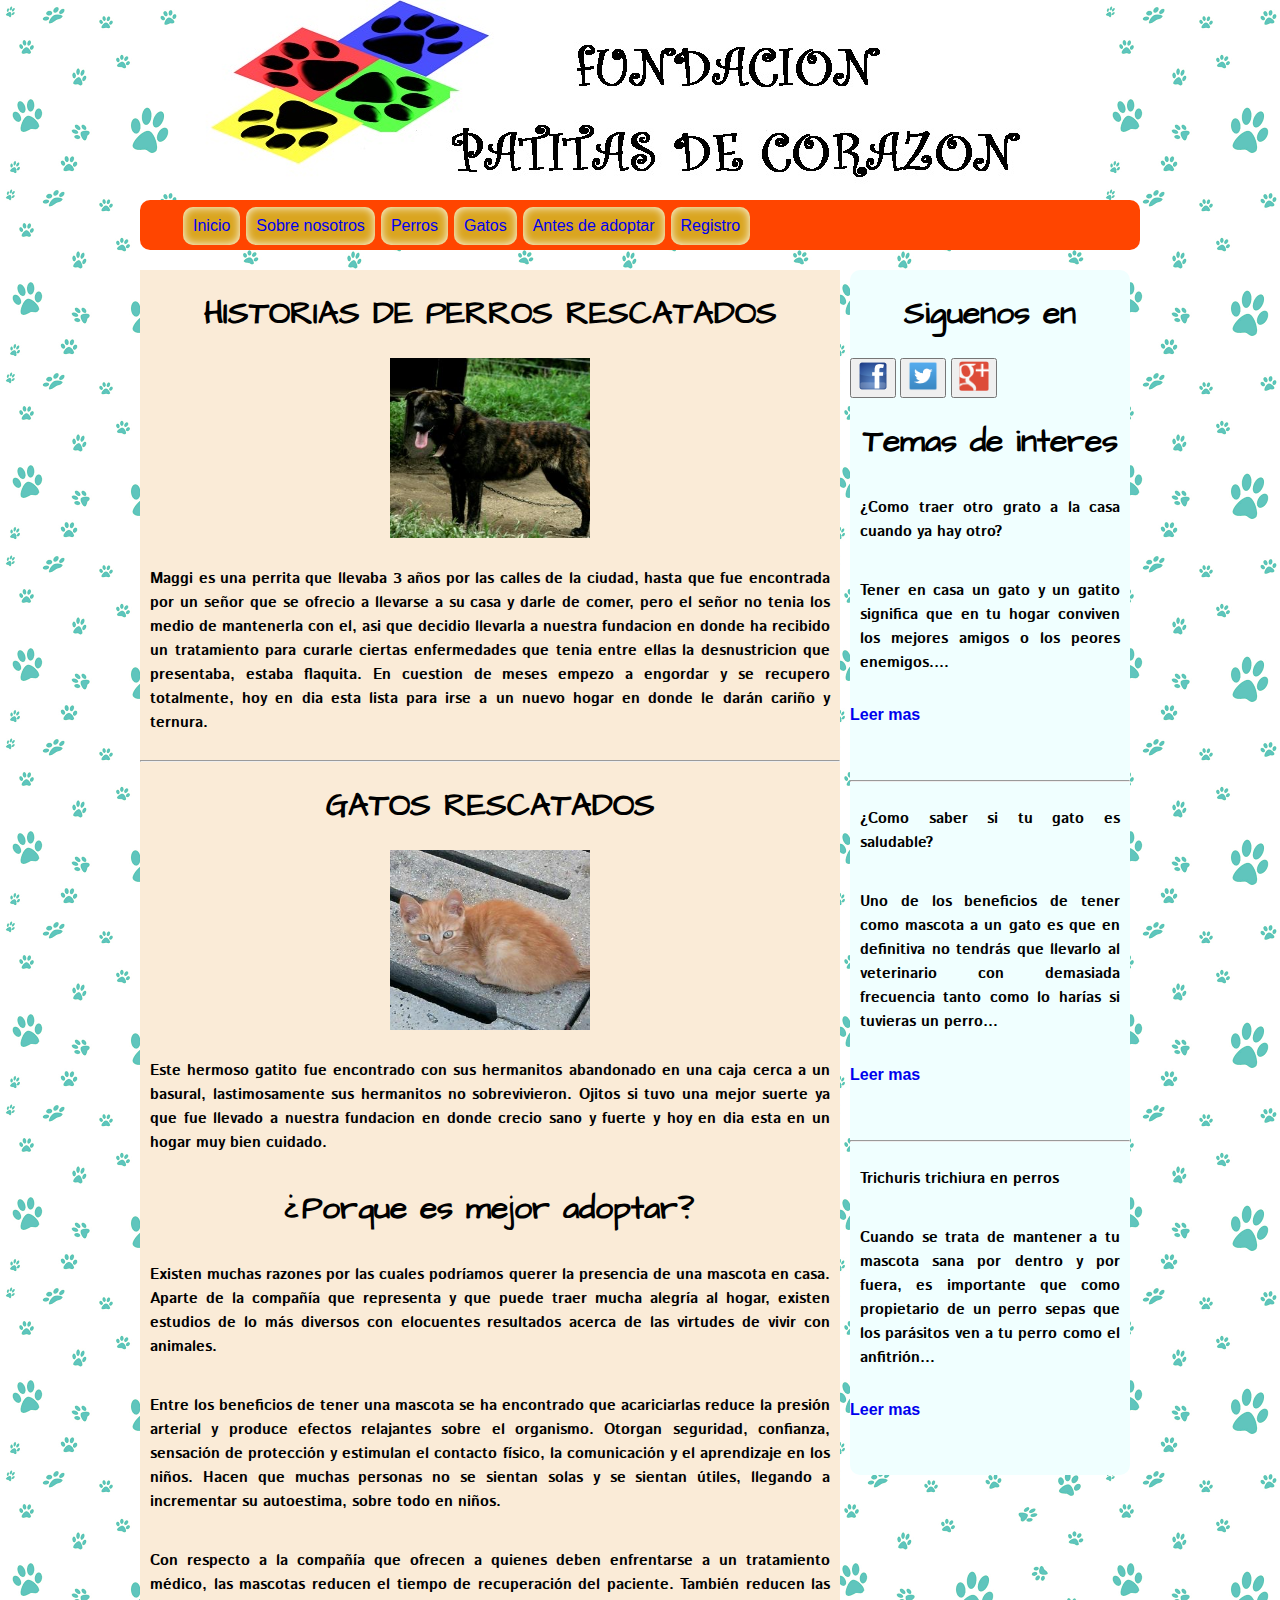
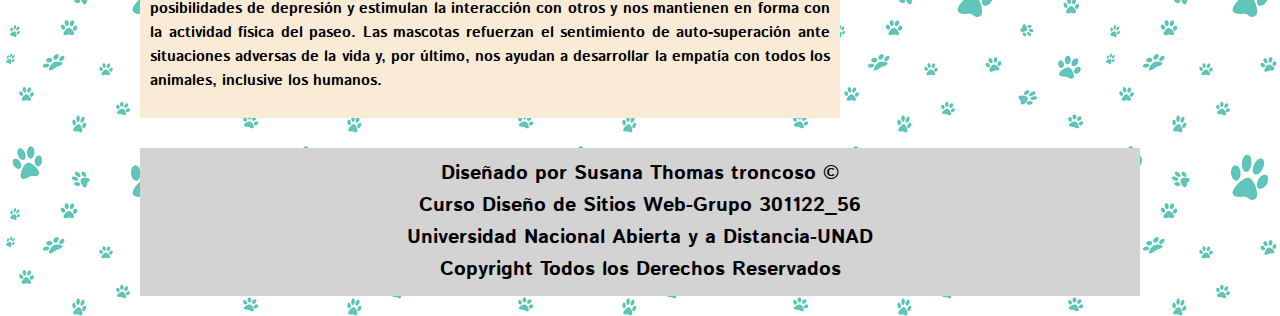
<file: index.html>
<!DOCTYPE html>
<html lang="en" class"no-js">

<!--cabecera-->
<head>
	<meta charset="UTF-8">
	<meta name="description" content="Fundacion que adopta perros y gatos"/>
	<meta name="author" content="Susana thomas troncoso"/>
	<meta name="keywords" content="adopcion, perros, gatos, fundacion"/>
	<link rel="stylesheet" type="text/css" href="css/estilos.css">
	<link rel="stylesheet" href="css/normalize.css">
	<link href='https://fonts.googleapis.com/css?family=Indie+Flower|Bangers|Architects+Daughter' rel='stylesheet' type='text/css'>
	<link href='https://fonts.googleapis.com/css?family=Istok+Web' rel='stylesheet' type='text/css'>
	<title>FUNDACION PATITAS DE CORAZON</title>
</head>


<body>
	<!--Primera seccion de la pagina-->
	<div id="contenido">

	<header>
	<a href="index.html" target="_self"><img src="img/logo1.jpg" class ="img-center"></a>
    </header>

<!--segunda Seccion: botones, link-->
	<nav>		
	   <ul class="menu" >
        <li><a href="index.html">Inicio</a></li>
        <li><a href="sobrenosotros.html">Sobre nosotros</a></li>
        <li><a href="perros.html">Perros</a></li>
        <li><a href="gatos.html">Gatos</a></li>
        <li><a href="adoptar.html">Antes de adoptar</a></li>
        <li><a href="registro.html">Registro</a></li>
     </ul>
		</nav>
	
<!--Tercera seccion: cuerpo de la pagina-->
	<SECTION>
		<article>	
				<h1>HISTORIAS DE PERROS RESCATADOS</h1>
		<center><img  src="img/perra1maggi.jpg" height="180px" width="200px"></center>
		
		<P> Maggi es una perrita que llevaba 3 años por las calles de la ciudad, hasta que fue encontrada por un señor que se ofrecio a llevarse  a su casa y darle de comer, pero el señor no tenia los medio de mantenerla con el, asi que decidio llevarla a nuestra fundacion en donde ha recibido un tratamiento para curarle ciertas enfermedades que tenia entre ellas la desnustricion que presentaba, estaba flaquita. En cuestion de meses empezo a engordar y se recupero totalmente,  hoy en dia esta lista para irse a un nuevo hogar en donde le darán cariño y ternura.
		</p>

        <hr>

		<h1>GATOS RESCATADOS</h1>
		<center><img src="img/gato1ojitos.jpg" height="180px" width="200px"></center>
		<p>Este hermoso gatito fue encontrado con sus hermanitos abandonado en una caja cerca a un basural, lastimosamente sus hermanitos no sobrevivieron. Ojitos si tuvo una mejor suerte ya que fue llevado a nuestra fundacion en donde crecio sano y fuerte y hoy en dia esta en un hogar muy bien cuidado.</P>
	

		<h1>¿Porque es mejor adoptar?</h1>

		<p>Existen muchas razones por las cuales podríamos querer la presencia de una mascota en casa. Aparte de la compañía que representa y que puede traer mucha alegría al hogar, existen estudios de lo más diversos con elocuentes resultados acerca de las virtudes de vivir con animales. </p>

        <p> Entre los beneficios de tener una mascota se ha encontrado que acariciarlas reduce la presión arterial y produce efectos relajantes sobre el organismo. Otorgan seguridad, confianza, sensación de protección y estimulan el contacto físico, la comunicación y el aprendizaje en los niños. Hacen que muchas personas no se sientan solas y se sientan útiles, llegando a incrementar su autoestima, sobre todo en niños. </p>

        <p> Con respecto a la compañía que ofrecen a quienes deben enfrentarse a un tratamiento médico, las mascotas reducen el tiempo de recuperación del paciente. También reducen las posibilidades de depresión y estimulan la interacción con otros y nos mantienen en forma con la actividad física del paseo. Las mascotas refuerzan el sentimiento de auto-superación ante situaciones adversas de la vida y, por último, nos ayudan a desarrollar la empatía con todos los animales, inclusive los humanos. </p>
	</article>
		</SECTION>

<!--Cuarta seccion, lado derecho: articulos de interes y redes sociales-->
	<aside>
		<article>
		<h1>Siguenos en </h1>

    <button>
	 <a href="http://www.facebook.com">  <img src="img/face.png" height="30px" width="30px"></a>
    </button>

    <button>
	  <a href="http://www.twitter.com"> <img src="img/twitter.png" height="30px" width="30px"></a>
    </button>

    <button>
	 <a href="https://plus.google.com">  <img src="img/google.png" height="30px" width="30px"></a>
    </button>

 	
 		<h1>Temas de interes</h1>

 		<p>¿Como traer otro grato a la casa cuando ya hay otro?</p>
 		<P>
 			Tener en casa un gato y un gatito significa que en tu hogar conviven los mejores amigos o los peores enemigos.… 
 		 <a href="http://sobreperrosygatos.com/traer-un-gatito-a-casa/">  <h4>Leer mas </h4> </a></p>
 		 	<hr>

 		 	<p>¿Como saber si tu gato es saludable? </p>
 		 	<p> Uno de los beneficios de tener como mascota a un gato es que en definitiva no tendrás que llevarlo al veterinario con demasiada frecuencia tanto como lo harías si tuvieras un perro…
 		 		<a href="http://sobreperrosygatos.com/gato-saludable/"> <h4>Leer mas</h4> </a> </p>
          
          <hr>

 		 <p>Trichuris trichiura en perros  </p>
 		 <p> 	Cuando se trata de mantener a tu mascota sana por dentro y por fuera, es importante que como propietario de un perro sepas que los parásitos ven a tu perro como el anfitrión…
 		 	<a href="http://sobreperrosygatos.com/trichuris-trichiura-en-perros/"> <h4>Leer mas</h4> </a> </p>
 	</article>
		
	</aside>

	<!--Quinta seccion: Pie de pagina, nombre, grupo, curso-->

	<footer>
		<h3>Diseñado por Susana Thomas troncoso ©</h3>
		<h3>Curso Diseño de Sitios Web-Grupo 301122_56</h3>
		<h3>Universidad Nacional Abierta y a Distancia-UNAD</h3>
		<h3>Copyright Todos los Derechos Reservados</h3>
	</footer>
</div>
</body>

<!--Librerias de normalizacion-->

<script src="js/modernizr.js"></script>   
<script src="js/prefixfree.min.js"></script>
<script src="js/jquery-2.1.1.js"></script>   


</html>
</file>
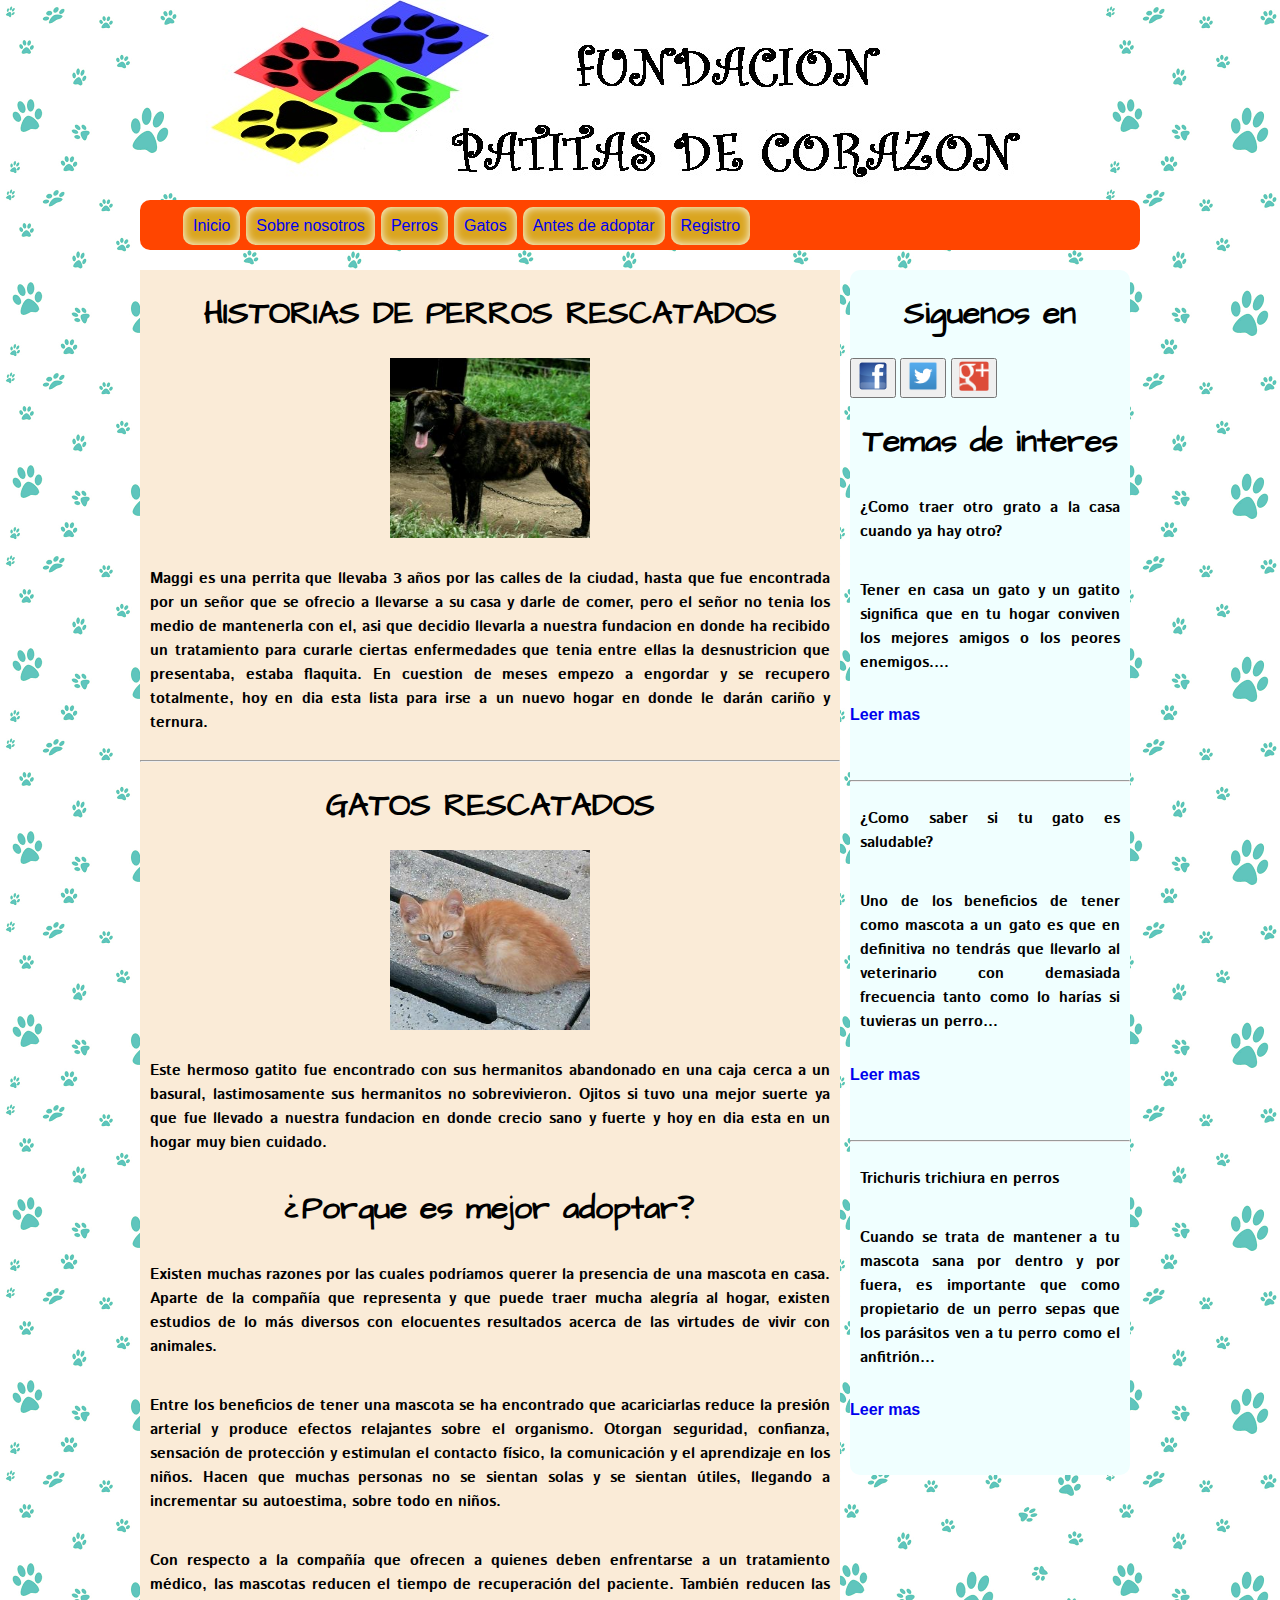
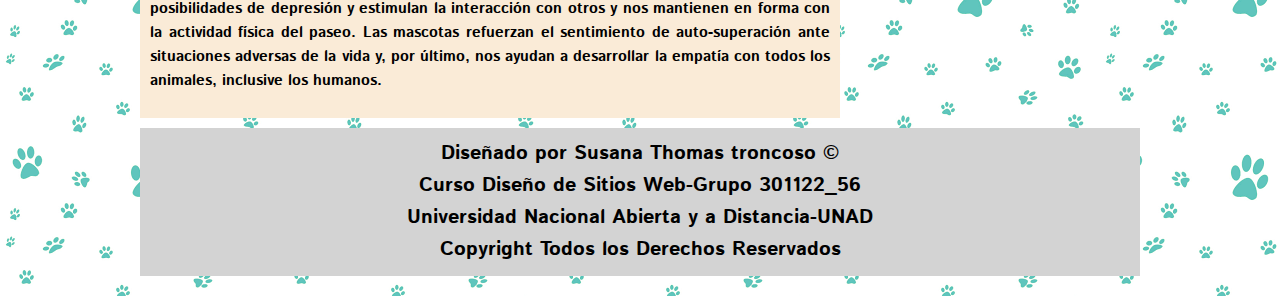
<file: STFPC/index.html>
<!DOCTYPE html>
<html lang="en" class"no-js">

<!--cabecera-->
<head>
	<meta charset="UTF-8">
	<meta name="description" content="Fundacion que adopta perros y gatos"/>
	<meta name="author" content="Susana thomas troncoso"/>
	<meta name="keywords" content="adopcion, perros, gatos, fundacion"/>
	<link rel="stylesheet" type="text/css" href="css/estilos.css">
	<link rel="stylesheet" href="css/normalize.css">
	<link href='https://fonts.googleapis.com/css?family=Indie+Flower|Bangers|Architects+Daughter' rel='stylesheet' type='text/css'>
	<link href='https://fonts.googleapis.com/css?family=Istok+Web' rel='stylesheet' type='text/css'>
	<title>FUNDACION PATITAS DE CORAZON</title>
</head>


<body>
	<!--Primera seccion de la pagina-->
	<div id="contenido">

	<header>
	<a href="index.html" target="_self"><img src="img/logo1.jpg" class ="img-center"></a>
    </header>

<!--segunda Seccion: botones, link-->
	<nav>		
	   <ul class="menu" >
        <li><a href="patitas de corazon.html">Inicio</a></li>
        <li><a href="sobre nosotros.html">Sobre nosotros</a></li>
        <li><a href="perros.html">Perros</a></li>
        <li><a href="gatos.html">Gatos</a></li>
        <li><a href="adoptar.html">Antes de adoptar</a></li>
        <li><a href="registro.html">Registro</a></li>
     </ul>
		</nav>
	
<!--Tercera seccion: cuerpo de la pagina-->
	<SECTION>
		<article>	
				<h1>HISTORIAS DE PERROS RESCATADOS</h1>
		<center><img  src="img/perra1maggi.jpg" height="180px" width="200px"></center>
		
		<P> Maggi es una perrita que llevaba 3 años por las calles de la ciudad, hasta que fue encontrada por un señor que se ofrecio a llevarse  a su casa y darle de comer, pero el señor no tenia los medio de mantenerla con el, asi que decidio llevarla a nuestra fundacion en donde ha recibido un tratamiento para curarle ciertas enfermedades que tenia entre ellas la desnustricion que presentaba, estaba flaquita. En cuestion de meses empezo a engordar y se recupero totalmente,  hoy en dia esta lista para irse a un nuevo hogar en donde le darán cariño y ternura.
		</p>

        <hr>

		<h1>GATOS RESCATADOS</h1>
		<center><img src="img/gato1ojitos.jpg" height="180px" width="200px"></center>
		<p>Este hermoso gatito fue encontrado con sus hermanitos abandonado en una caja cerca a un basural, lastimosamente sus hermanitos no sobrevivieron. Ojitos si tuvo una mejor suerte ya que fue llevado a nuestra fundacion en donde crecio sano y fuerte y hoy en dia esta en un hogar muy bien cuidado.</P>
	

		<h1>¿Porque es mejor adoptar?</h1>

		<p>Existen muchas razones por las cuales podríamos querer la presencia de una mascota en casa. Aparte de la compañía que representa y que puede traer mucha alegría al hogar, existen estudios de lo más diversos con elocuentes resultados acerca de las virtudes de vivir con animales. </p>

        <p> Entre los beneficios de tener una mascota se ha encontrado que acariciarlas reduce la presión arterial y produce efectos relajantes sobre el organismo. Otorgan seguridad, confianza, sensación de protección y estimulan el contacto físico, la comunicación y el aprendizaje en los niños. Hacen que muchas personas no se sientan solas y se sientan útiles, llegando a incrementar su autoestima, sobre todo en niños. </p>

        <p> Con respecto a la compañía que ofrecen a quienes deben enfrentarse a un tratamiento médico, las mascotas reducen el tiempo de recuperación del paciente. También reducen las posibilidades de depresión y estimulan la interacción con otros y nos mantienen en forma con la actividad física del paseo. Las mascotas refuerzan el sentimiento de auto-superación ante situaciones adversas de la vida y, por último, nos ayudan a desarrollar la empatía con todos los animales, inclusive los humanos. </p>
	</article>
		</SECTION>

<!--Cuarta seccion, lado derecho: articulos de interes y redes sociales-->
	<aside>
		<article>
		<h1>Siguenos en </h1>

    <button>
	 <a href="http://www.facebook.com">  <img src="img/face.png" height="30px" width="30px"></a>
    </button>

    <button>
	  <a href="http://www.twitter.com"> <img src="img/twitter.png" height="30px" width="30px"></a>
    </button>

    <button>
	 <a href="https://plus.google.com">  <img src="img/google.png" height="30px" width="30px"></a>
    </button>

 	
 		<h1>Temas de interes</h1>

 		<p>¿Como traer otro grato a la casa cuando ya hay otro?</p>
 		<P>
 			Tener en casa un gato y un gatito significa que en tu hogar conviven los mejores amigos o los peores enemigos.… 
 		 <a href="http://sobreperrosygatos.com/traer-un-gatito-a-casa/">  <h4>Leer mas </h4> </a></p>
 		 	<hr>

 		 	<p>¿Como saber si tu gato es saludable? </p>
 		 	<p> Uno de los beneficios de tener como mascota a un gato es que en definitiva no tendrás que llevarlo al veterinario con demasiada frecuencia tanto como lo harías si tuvieras un perro…
 		 		<a href="http://sobreperrosygatos.com/gato-saludable/"> <h4>Leer mas</h4> </a> </p>
          
          <hr>

 		 <p>Trichuris trichiura en perros  </p>
 		 <p> 	Cuando se trata de mantener a tu mascota sana por dentro y por fuera, es importante que como propietario de un perro sepas que los parásitos ven a tu perro como el anfitrión…
 		 	<a href="http://sobreperrosygatos.com/trichuris-trichiura-en-perros/"> <h4>Leer mas</h4> </a> </p>
 	</article>
		
	</aside>

	<!--Quinta seccion: Pie de pagina, nombre, grupo, curso-->

	<footer>
		<h3>Diseñado por Susana Thomas troncoso ©</h3>
		<h3>Curso Diseño de Sitios Web-Grupo 301122_56</h3>
		<h3>Universidad Nacional Abierta y a Distancia-UNAD</h3>
		<h3>Copyright Todos los Derechos Reservados</h3>
	</footer>
</div>
</body>

<!--Librerias de normalizacion-->

<script src="js/modernizr.js"></script>   
<script src="js/prefixfree.min.js"></script>
<script src="js/jquery-2.1.1.js"></script>   


</html>
</file>
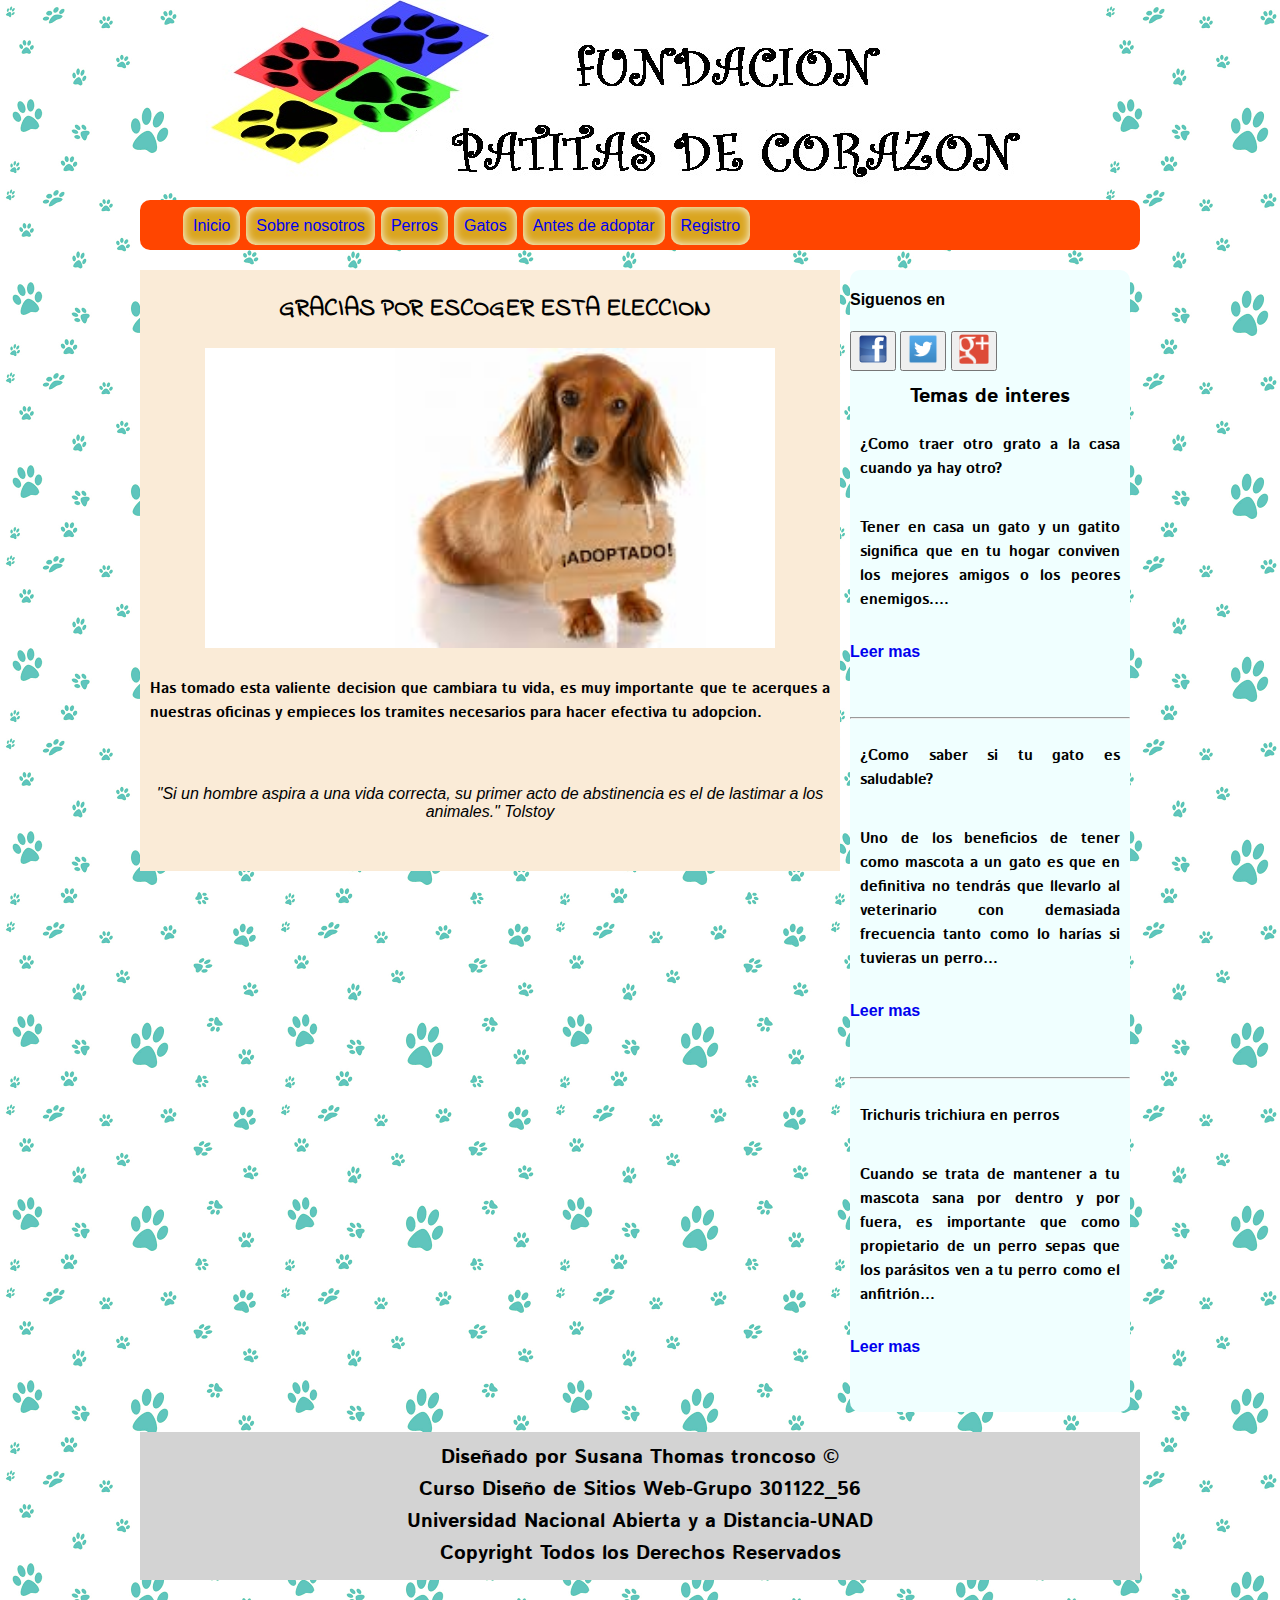
<file: adopciones.html>
<!DOCTYPE html>
<html lang="en" class"no-js">

<!--cabecera-->
<head>
	<meta charset="UTF-8">
	<meta name="description" content="Fundacion que adopta perros y gatos"/>
	<meta name="author" content="Susana thomas troncoso"/>
	<meta name="keywords" content="adopcion, perros, gatos, fundacion"/>
	<link rel="stylesheet" type="text/css" href="css/estilos.css">
	<link rel="stylesheet" href="css/normalize.css">
	<link href='https://fonts.googleapis.com/css?family=Indie+Flower|Bangers|Architects+Daughter' rel='stylesheet' type='text/css'>
    <link href='https://fonts.googleapis.com/css?family=Istok+Web' rel='stylesheet' type='text/css'>  
	<title>FUNDACION PATITAS DE CORAZON</title>
</head>


<body>
	<!--Primera seccion de la pagina-->
	<div id="contenido">

	<header>
	<a href="index.html" target="_self"><img src="img/logo1.jpg" class ="img-center"></a>
    </header>

<!--segunda Seccion: botones, link-->
	<nav>		
	   <ul class="menu" >
        <li><a href="index.html">Inicio</a></li>
        <li><a href="sobrenosotros.html">Sobre nosotros</a></li>
        <li><a href="perros.html">Perros</a></li>
        <li><a href="gatos.html">Gatos</a></li>
        <li><a href="adoptar.html">Antes de adoptar</a></li>
        <li><a href="registro.html">Registro</a></li>
     </ul>
		</nav>
	
<!--Tercera seccion: cuerpo de la pagina-->
	<SECTION>
		<article>
			<h2> GRACIAS POR ESCOGER ESTA ELECCION</h2>

              <center><img src="img/images.jpg" height="300px" widht="300px"></center>

              <p>
              	Has tomado esta valiente decision que cambiara tu vida, es muy importante que te acerques a nuestras oficinas y empieces los tramites necesarios para hacer efectiva tu adopcion.

              </p>

              <p>
              	<em>
              		<center>"Si un hombre aspira a una vida correcta, su primer acto de abstinencia es el de lastimar a los animales."                                 Tolstoy</center>
              	</em>
              </p>
		</article>
		</SECTION>

<!--Cuarta seccion, lado derecho: articulos de interes y redes sociales-->
	<aside>
		<article>
		<h4>Siguenos en </h4>

    <button>
	 <a href="http://www.facebook.com">  <img src="img/face.png" height="30px" width="30px"></a>
    </button>

    <button>
	  <a href="http://www.twitter.com"> <img src="img/twitter.png" height="30px" width="30px"></a>
    </button>

    <button>
	 <a href="https://plus.google.com">  <img src="img/google.png" height="30px" width="30px"></a>
    </button>

 	
 		<h3>Temas de interes</h3>

 		<p><strong>¿Como traer otro grato a la casa cuando ya hay otro?</strong> </p>
 		<P>
 			Tener en casa un gato y un gatito significa que en tu hogar conviven los mejores amigos o los peores enemigos.… 
 		 <a href="http://sobreperrosygatos.com/traer-un-gatito-a-casa/">  <h4>Leer mas </h4> </a></p>
 		 	<hr>

 		 	<p> <strong>¿Como saber si tu gato es saludable?</strong> </p>
 		 	<p> Uno de los beneficios de tener como mascota a un gato es que en definitiva no tendrás que llevarlo al veterinario con demasiada frecuencia tanto como lo harías si tuvieras un perro…
 		 		<a href="http://sobreperrosygatos.com/gato-saludable/"> <h4>Leer mas</h4> </a> </p>
          
          <hr>

 		 <p><strong>Trichuris trichiura en perros</strong>  </p>
 		 <p> 	Cuando se trata de mantener a tu mascota sana por dentro y por fuera, es importante que como propietario de un perro sepas que los parásitos ven a tu perro como el anfitrión…
 		 	<a href="http://sobreperrosygatos.com/trichuris-trichiura-en-perros/"> <h4>Leer mas</h4> </a> </p>
 	</article>
		
	</aside>

	<!--Quinta seccion: Pie de pagina, nombre, grupo, curso-->

	<footer>
		<h3>Diseñado por Susana Thomas troncoso ©</h3>
		<h3>Curso Diseño de Sitios Web-Grupo 301122_56</h3>
		<h3>Universidad Nacional Abierta y a Distancia-UNAD</h3>
		<h3>Copyright Todos los Derechos Reservados</h3>
	</footer>
</div>
</body>

<!--Librerias de normalizacion-->

<script src="js/modernizr.js"></script>   
<script src="js/prefixfree.min.js"></script>
<script src="js/jquery-2.1.1.js"></script>
</file>
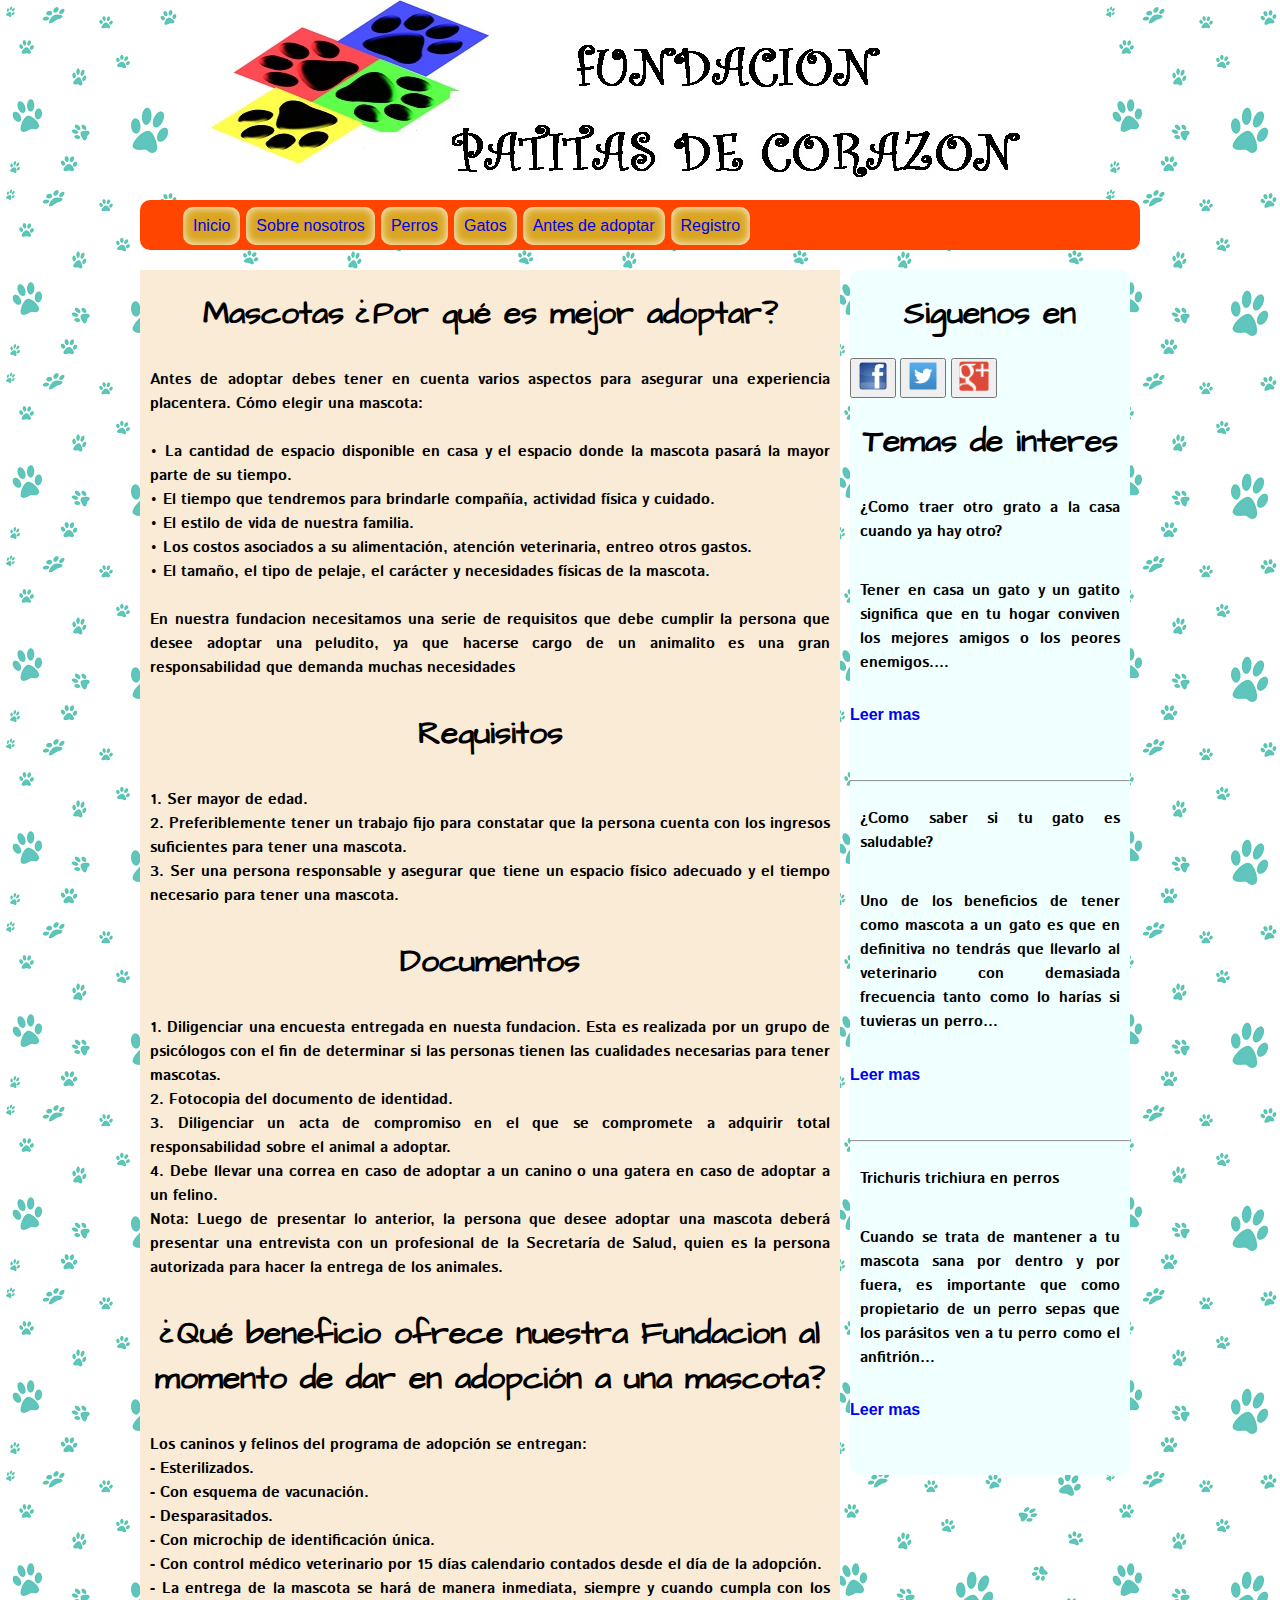
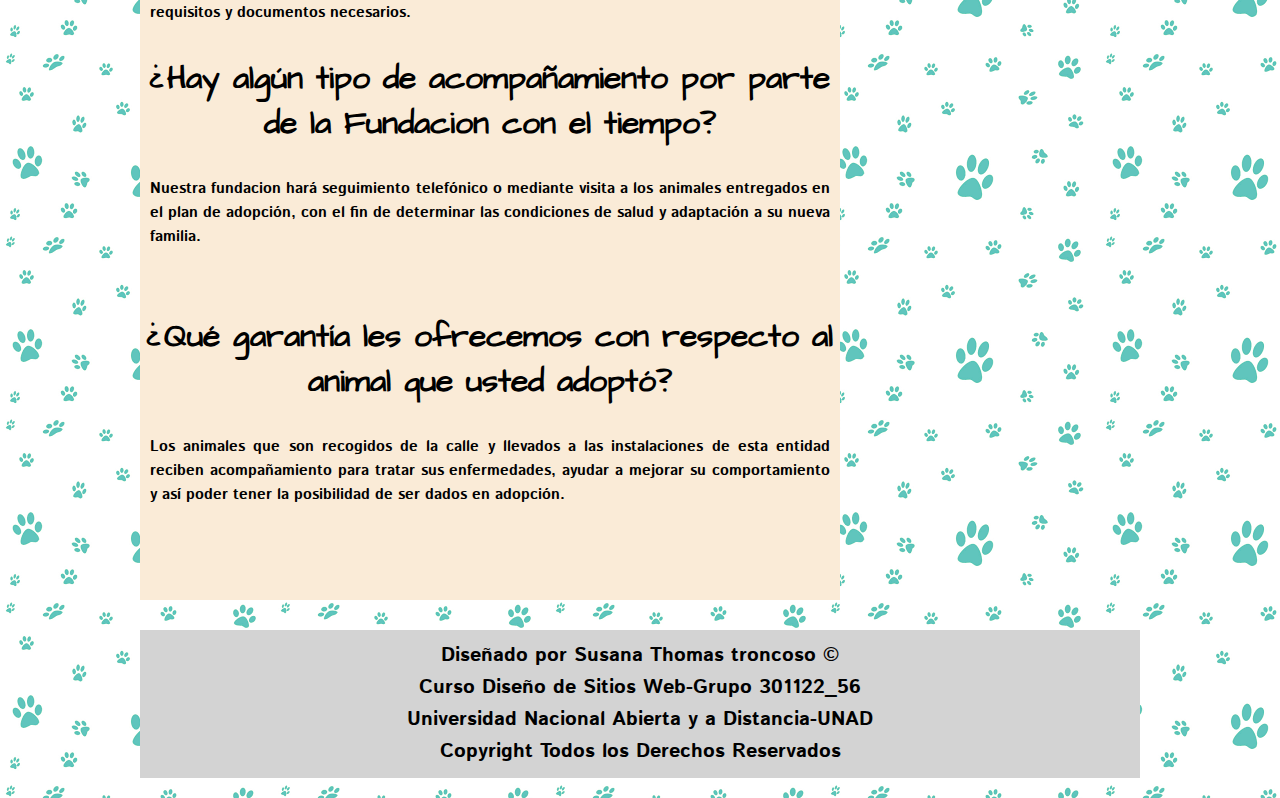
<file: adoptar.html>
<!DOCTYPE html>
<html lang="en" class"no-js">

<!--cabecera-->
<head>
	<meta charset="UTF-8">
	<meta name="description" content="Fundacion que adopta perros y gatos"/>
	<meta name="author" content="Susana thomas troncoso"/>
	<meta name="keywords" content="adopcion, perros, gatos, fundacion"/>
	<link rel="stylesheet" type="text/css" href="css/estilos.css">
	<link rel="stylesheet" href="css/normalize.css">
	<link href='https://fonts.googleapis.com/css?family=Indie+Flower|Bangers|Architects+Daughter' rel='stylesheet' type='text/css'>
    <link href='https://fonts.googleapis.com/css?family=Istok+Web' rel='stylesheet' type='text/css'>
	<title>FUNDACION PATITAS DE CORAZON</title>
</head>


<body>
	<!--Primera seccion de la pagina-->
	<div id="contenido">
	<header>
	<a href="index.html" target="_self"><img src="img/logo1.jpg" class ="img-center"></a>
    </header>

<!--segunda Seccion: botones, link-->
	<nav>		
	   <ul class="menu">
        <li><a href="index.html">Inicio</a></li>
        <li><a href="sobrenosotros.html">Sobre nosotros</a></li>
        <li><a href="perros.html">Perros</a></li>
        <li><a href="gatos.html">Gatos</a></li>
        <li><a href="adoptar.html">Antes de adoptar</a></li>
        <li><a href="registro.html">Registro</a></li>
     </ul>
		</nav>
	
<!--Tercera seccion: cuerpo de la pagina-->
	<SECTION>
		<article>
		
				<h1>Mascotas ¿Por qué es mejor adoptar?</h1>
			<p>
				Antes de adoptar debes tener en cuenta varios aspectos para asegurar una experiencia placentera.
                 Cómo elegir una mascota:<br><br>

                • La cantidad de espacio disponible en casa y el espacio donde la mascota pasará la mayor parte de su tiempo.<br>
                • El tiempo que tendremos para brindarle compañía, actividad física y cuidado.<br>
                • El estilo de vida de nuestra familia.<br>
                • Los costos asociados a su alimentación, atención veterinaria, entreo otros gastos.<br>
                • El tamaño, el tipo de pelaje, el carácter y necesidades físicas de la mascota.<br>
				<br>
	
				En nuestra fundacion necesitamos una serie de requisitos que debe cumplir la persona que desee adoptar una peludito, ya que hacerse cargo de un animalito es una gran responsabilidad que demanda muchas necesidades </h3>
			</p>
			
				<h1> <center>Requisitos</h1></center>
				
<p>
               1. Ser mayor de edad.<br>
               2. Preferiblemente tener un trabajo fijo para constatar que la persona cuenta con los ingresos suficientes para tener una mascota.<br>
               3. Ser una persona responsable y asegurar que tiene un espacio físico adecuado y el tiempo necesario para tener una mascota.</p>

                <h1> <center>Documentos</h1></center>
<p>
               1. Diligenciar una encuesta entregada en nuesta fundacion. Esta es realizada por un grupo de psicólogos con el fin de determinar si las personas tienen las cualidades necesarias para tener mascotas.<br>
               2. Fotocopia del documento de identidad.<br>
               3. Diligenciar un acta de compromiso en el que se compromete a adquirir total responsabilidad sobre el animal a adoptar.<br>
               4. Debe llevar una correa en caso de adoptar a un canino o una gatera en caso de adoptar a un felino.<br>

               Nota: Luego de presentar lo anterior, la persona que desee adoptar una mascota deberá presentar una entrevista con un profesional de la Secretaría de Salud, quien es la persona autorizada para hacer la entrega de los animales.</p>

               <h1><center>¿Qué beneficio ofrece nuestra Fundacion al momento de dar en adopción a una mascota?</center></h1>

                <p>Los caninos y felinos del programa de adopción se entregan:<br>

                - Esterilizados.<br>
                - Con esquema de vacunación.<br>
                - Desparasitados.<br>
                - Con microchip de identificación única.<br>
                - Con control médico veterinario por 15 días calendario contados desde el día de la adopción.<br>
                - La entrega de la mascota se hará de manera inmediata, siempre y cuando cumpla con los requisitos y documentos necesarios.</p>

               <h1><center>¿Hay algún tipo de acompañamiento por parte de la Fundacion con el tiempo?</center></h1>

               <p>Nuestra fundacion hará seguimiento telefónico o mediante visita a los animales entregados en el plan de adopción, con el fin de determinar las condiciones de salud y adaptación a su nueva familia.</p><br>

               <h1><center>¿Qué garantía les ofrecemos con respecto al animal que usted adoptó?</center></h1>

               <p>Los animales que son recogidos de la calle y llevados a las instalaciones de esta entidad reciben acompañamiento para tratar sus enfermedades, ayudar a mejorar su comportamiento y así poder tener la posibilidad de ser dados en adopción.</p><br>


			</p>
		</article>
		</SECTION>

<!--Cuarta seccion, lado derecho: articulos de interes y redes sociales-->
	<aside>
		<article>
		<h1>Siguenos en </h1>

    <button>
	 <a href="http://www.facebook.com">  <img src="img/face.png" height="30px" width="30px"></a>
    </button>

    <button>
	  <a href="http://www.twitter.com"> <img src="img/twitter.png" height="30px" width="30px"></a>
    </button>

    <button>
	 <a href="https://plus.google.com">  <img src="img/google.png" height="30px" width="30px"></a>
    </button>

 	</article>

 	<article>
 		<h1>Temas de interes</h1>

 		<p>¿Como traer otro grato a la casa cuando ya hay otro? </p>
 		<P>
 			Tener en casa un gato y un gatito significa que en tu hogar conviven los mejores amigos o los peores enemigos.… 
 		 <a href="http://sobreperrosygatos.com/traer-un-gatito-a-casa/">  <h4>Leer mas </h4> </a></p>
 		 	<hr>

 		 	<p> ¿Como saber si tu gato es saludable? </p>
 		 	<p> Uno de los beneficios de tener como mascota a un gato es que en definitiva no tendrás que llevarlo al veterinario con demasiada frecuencia tanto como lo harías si tuvieras un perro…
 		 		<a href="http://sobreperrosygatos.com/gato-saludable/"> <h4>Leer mas</h4> </a> </p>
          
          <hr>

 		 <p>Trichuris trichiura en perros  </p>
 		 <p> 	Cuando se trata de mantener a tu mascota sana por dentro y por fuera, es importante que como propietario de un perro sepas que los parásitos ven a tu perro como el anfitrión…
 		 	<a href="http://sobreperrosygatos.com/trichuris-trichiura-en-perros/"> <h4>Leer mas</h4> </a> </p>
 	</article>
		
	</aside>

	<!--Quinta seccion: Pie de pagina, nombre, grupo, curso-->

	<footer>
		<h3>Diseñado por Susana Thomas troncoso ©</h3>
		<h3>Curso Diseño de Sitios Web-Grupo 301122_56</h3>
		<h3>Universidad Nacional Abierta y a Distancia-UNAD</h3>
		<h3>Copyright Todos los Derechos Reservados</h3>
	</footer>
</div>
</body>

<!--Librerias de normalizacion-->

<script src="js/modernizr.js"></script>   
<script src="js/prefixfree.min.js"></script>
<script src="js/jquery-2.1.1.js"></script>   


</html>
</file>
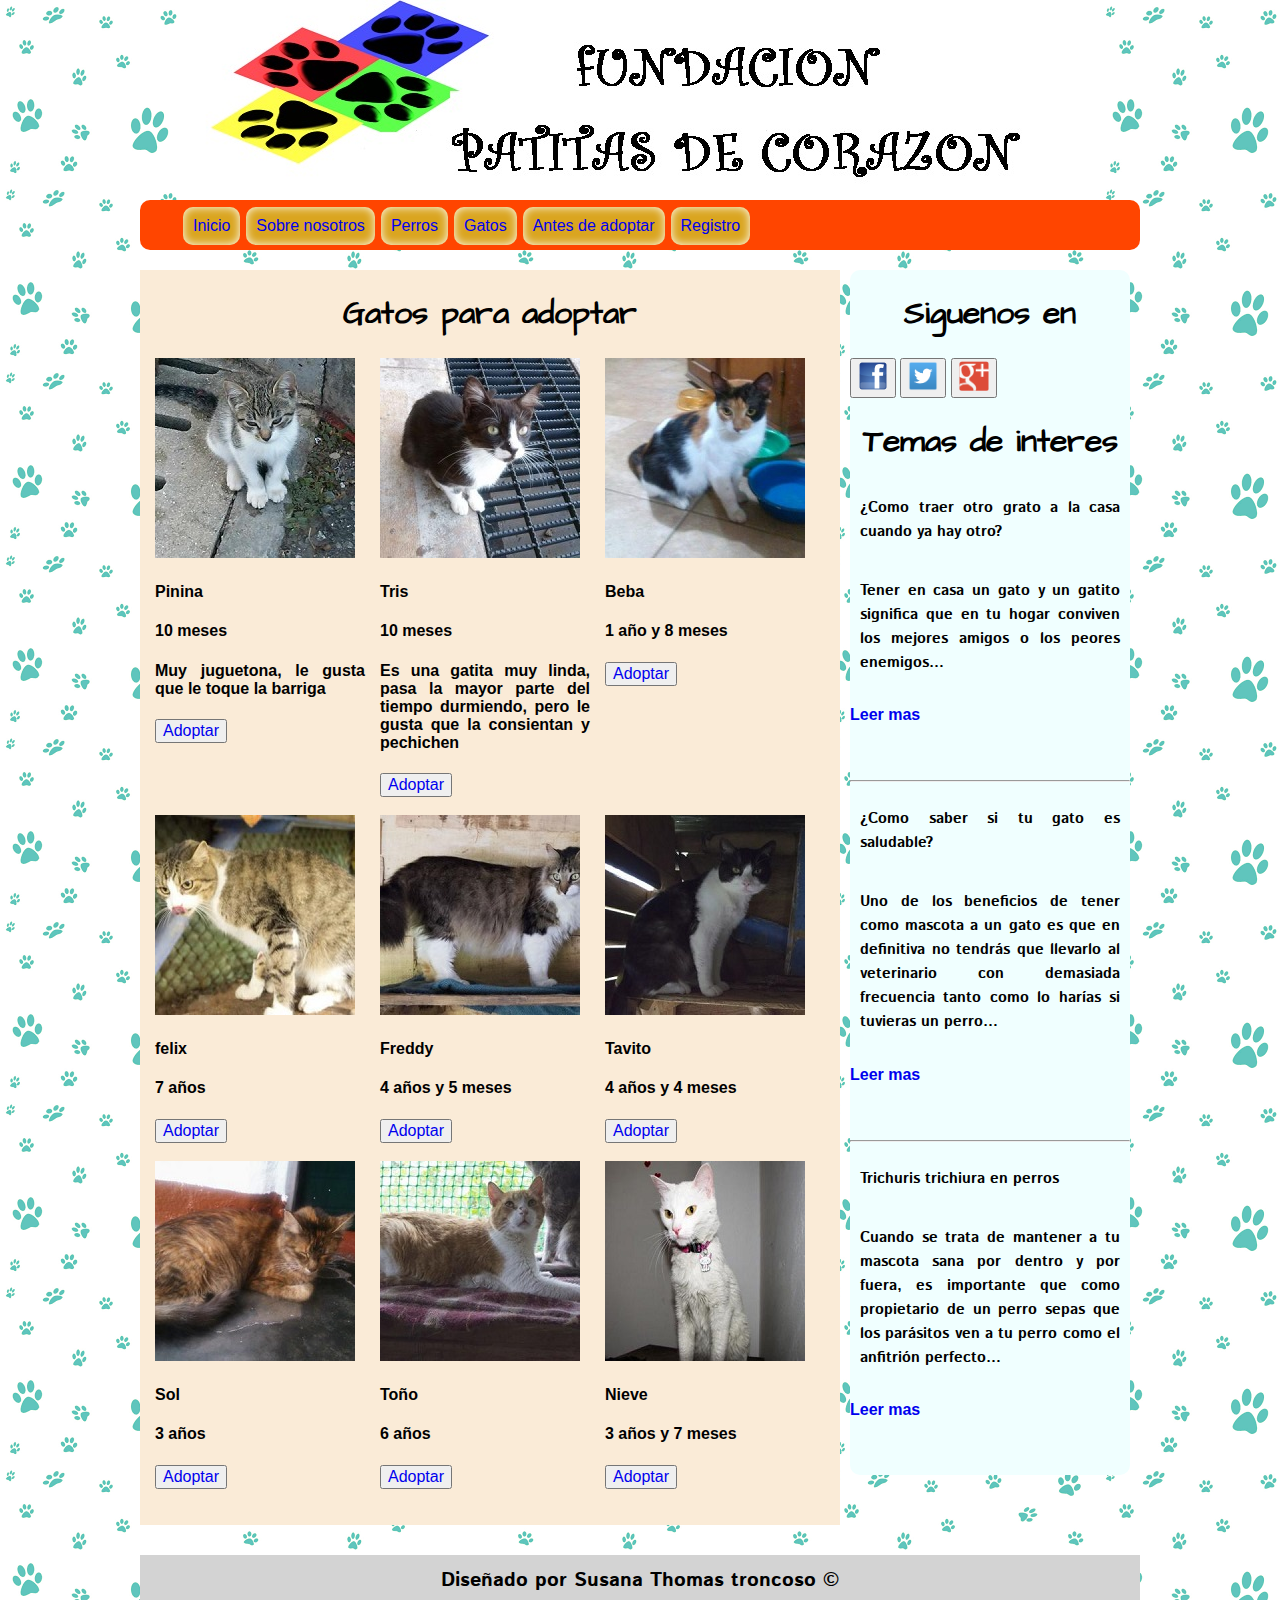
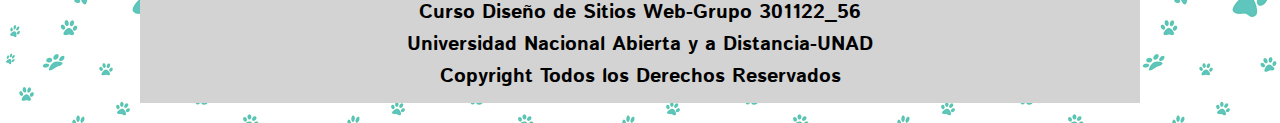
<file: gatos.html>
<!DOCTYPE html>
<html lang="en" class"no-js">

<!--cabecera-->
<head>
	<meta charset="UTF-8">
	<meta name="description" content="Fundacion que adopta perros y gatos"/>
	<meta name="author" content="Susana thomas troncoso"/>
	<meta name="keywords" content="adopcion, perros, gatos, fundacion"/>
	<link rel="stylesheet" type="text/css" href="css/estilos.css">
    <link rel="stylesheet" href="css/normalize.css">
	<link href='https://fonts.googleapis.com/css?family=Indie+Flower|Bangers|Architects+Daughter' rel='stylesheet' type='text/css'>
	<link href='https://fonts.googleapis.com/css?family=Istok+Web' rel='stylesheet' type='text/css'>
   
	<title>FUNDACION PATITAS DE CORAZON</title>
</head>


<body>
	<!--Primera seccion de la pagina-->
	<div id="contenido">
	<header>
	<a href="index.html" target="_self"><img src="img/logo1.jpg" class ="img-center"></a>
    </header>
<!--segunda Seccion: botones, link-->
	<nav>		
	   <ul class="menu">
        <li><a href="index.html">Inicio</a></li>
        <li><a href="sobrenosotros.html">Sobre nosotros</a></li>
        <li><a href="perros.html">Perros</a></li>
        <li><a href="gatos.html">Gatos</a></li>
        <li><a href="adoptar.html">Antes de adoptar</a></li>
        <li><a href="registro.html">Registro</a></li>
     </ul>
		</nav>
	
<!--Tercera seccion: cuerpo de la pagina-->
	<SECTION>

		<h1>Gatos para adoptar</h1>
<div id="linea1">
		<div style="text-align:center; margin:0 auto;width:100%;">
        <div style="width: 30%; float: left;margin:0px 15px 0px 15px;text-align:justify;"><img src="img/pinina.jpg"><h4>Pinina</h4><h4>10 meses</h4> <h4>Muy juguetona, le gusta que le toque la barriga</h4> <button><a href="adopciones.html">Adoptar</a></button></div>
        

        <div style="width: 30%; float: left;margin:0px 15px 0px 0px;text-align:justify;"><img src="img/tris.jpg"><h4>Tris</h4><h4>10 meses
        </h4><h4>Es una gatita muy linda, pasa la mayor parte del tiempo durmiendo, pero le gusta que la consientan y pechichen</h4> <button><a href="adopciones.html" >Adoptar</a></button></div> 

        <div style="width: 30%; float: left;margin:0px 0px 0px 0px;text-align:justify;"><img src="img/beba.jpg"><h4>Beba</h4><h4>1 año y 8 meses        </h4><button> <a href="adopciones.html" >Adoptar</a></button></div>
        <div style="clear: both;"/>
        </div>
	
</div>
<br>
<div id="Linea2">
<div style="text-align:center; margin:0 auto;width:100%;">
        <div style="width: 30%; float: left;margin:0px 15px 0px 15px;text-align:justify;"><img src="img/felix.jpg"><h4>felix</h4><h4>7 años  </h4><button><a href="adopciones.html" >Adoptar</a></button></div>

        <div style="width: 30%; float: left;margin:0px 15px 0px 0px;text-align:justify;"><img src="img/fredy.jpg"><h4>Freddy</h4><h4>4 años y 5 meses
        </h4><button> <a href="adopciones.html" >Adoptar</a></button></div>

        <div style="width: 30%; float: left;margin:0px 0px 0px 0px;text-align:justify;"><img src="img/tavito.jpg"><h4>Tavito</h4><h4>4 años y 4 meses
        </h4><button> <a href="adopciones.html" >Adoptar</a></button></div>
        <div style="clear: both;"/>
        </div>

<br>
<div id="Linea3">
<div style="text-align:center; margin:0 auto;width:100%;">
        <div style="width: 30%; float: left;margin:0px 15px 0px 15px;text-align:justify;"><img src="img/sol.jpg"><h4>Sol</h4><h4>3 años</h4><button> <a href="adopciones.html" >Adoptar</a></button></div>

        <div style="width: 30%; float: left;margin:0px 15px 0px 0px;text-align:justify;"><img src="img/toño.jpg"><h4>Toño</h4><h4>6 años
        </h4><button> <a href="adopciones.html" >Adoptar</a></button></div>

        <div style="width: 30%; float: left;margin:0px 0px 0px 0px;text-align:justify;"><img src="img/nieve.jpg"><h4>Nieve</h4><h4>3 años y 7 meses</h4>
        <button><a href="adopciones.html" >Adoptar</a></button></div>
        <div style="clear: both;"/>
        <br>
        <br>
        </div>
	

</div>	
			
		</SECTION>

<!--Cuarta seccion, lado derecho: articulos de interes y redes sociales-->
	<aside>
		<article>
		<h1>Siguenos en </h1>

    <button>
	 <a href="http://www.facebook.com">  <img src="img/face.png" height="30px" width="30px"></a>
    </button>

    <button>
	  <a href="http://www.twitter.com"> <img src="img/twitter.png" height="30px" width="30px"></a>
    </button>

    <button>
	 <a href="https://plus.google.com">  <img src="img/google.png" height="30px" width="30px"></a>
    </button>

 	</article>

 	<article>
 		<h1>Temas de interes</h1>

 		<p>¿Como traer otro grato a la casa cuando ya hay otro?</p>
 		<P>
 			Tener en casa un gato y un gatito significa que en tu hogar conviven los mejores amigos o los peores enemigos… 
 		 <a href="http://sobreperrosygatos.com/traer-un-gatito-a-casa/">  <h4>Leer mas </h4> </a></p>
 		 	<hr>

 		 	<p> ¿Como saber si tu gato es saludable?</p>
 		 	<p> Uno de los beneficios de tener como mascota a un gato es que en definitiva no tendrás que llevarlo al veterinario con demasiada frecuencia tanto como lo harías si tuvieras un perro…
 		 		<a href="http://sobreperrosygatos.com/gato-saludable/"> <h4>Leer mas</h4> </a> </p>
          
          <hr>

 		 <p>Trichuris trichiura en perros </p>
 		 <p> 	Cuando se trata de mantener a tu mascota sana por dentro y por fuera, es importante que como propietario de un perro sepas que los parásitos ven a tu perro como el anfitrión perfecto…
 		 	<a href="http://sobreperrosygatos.com/trichuris-trichiura-en-perros/"> <h4>Leer mas</h4> </a> </p>
 	</article>
		
			</aside>

	<!--Quinta seccion: Pie de pagina, nombre, grupo, curso-->

	<footer>
		<h3>Diseñado por Susana Thomas troncoso ©</h3>
		<h3>Curso Diseño de Sitios Web-Grupo 301122_56</h3>
		<h3>Universidad Nacional Abierta y a Distancia-UNAD</h3>
		<h3>Copyright Todos los Derechos Reservados</h3>
	</footer>
</div>
</body>

<!--Librerias de normalizacion-->

<script src="js/modernizr.js"></script>   
<script src="js/prefixfree.min.js"></script>
<script src="js/jquery-2.1.1.js"></script>   






</html>
</file>
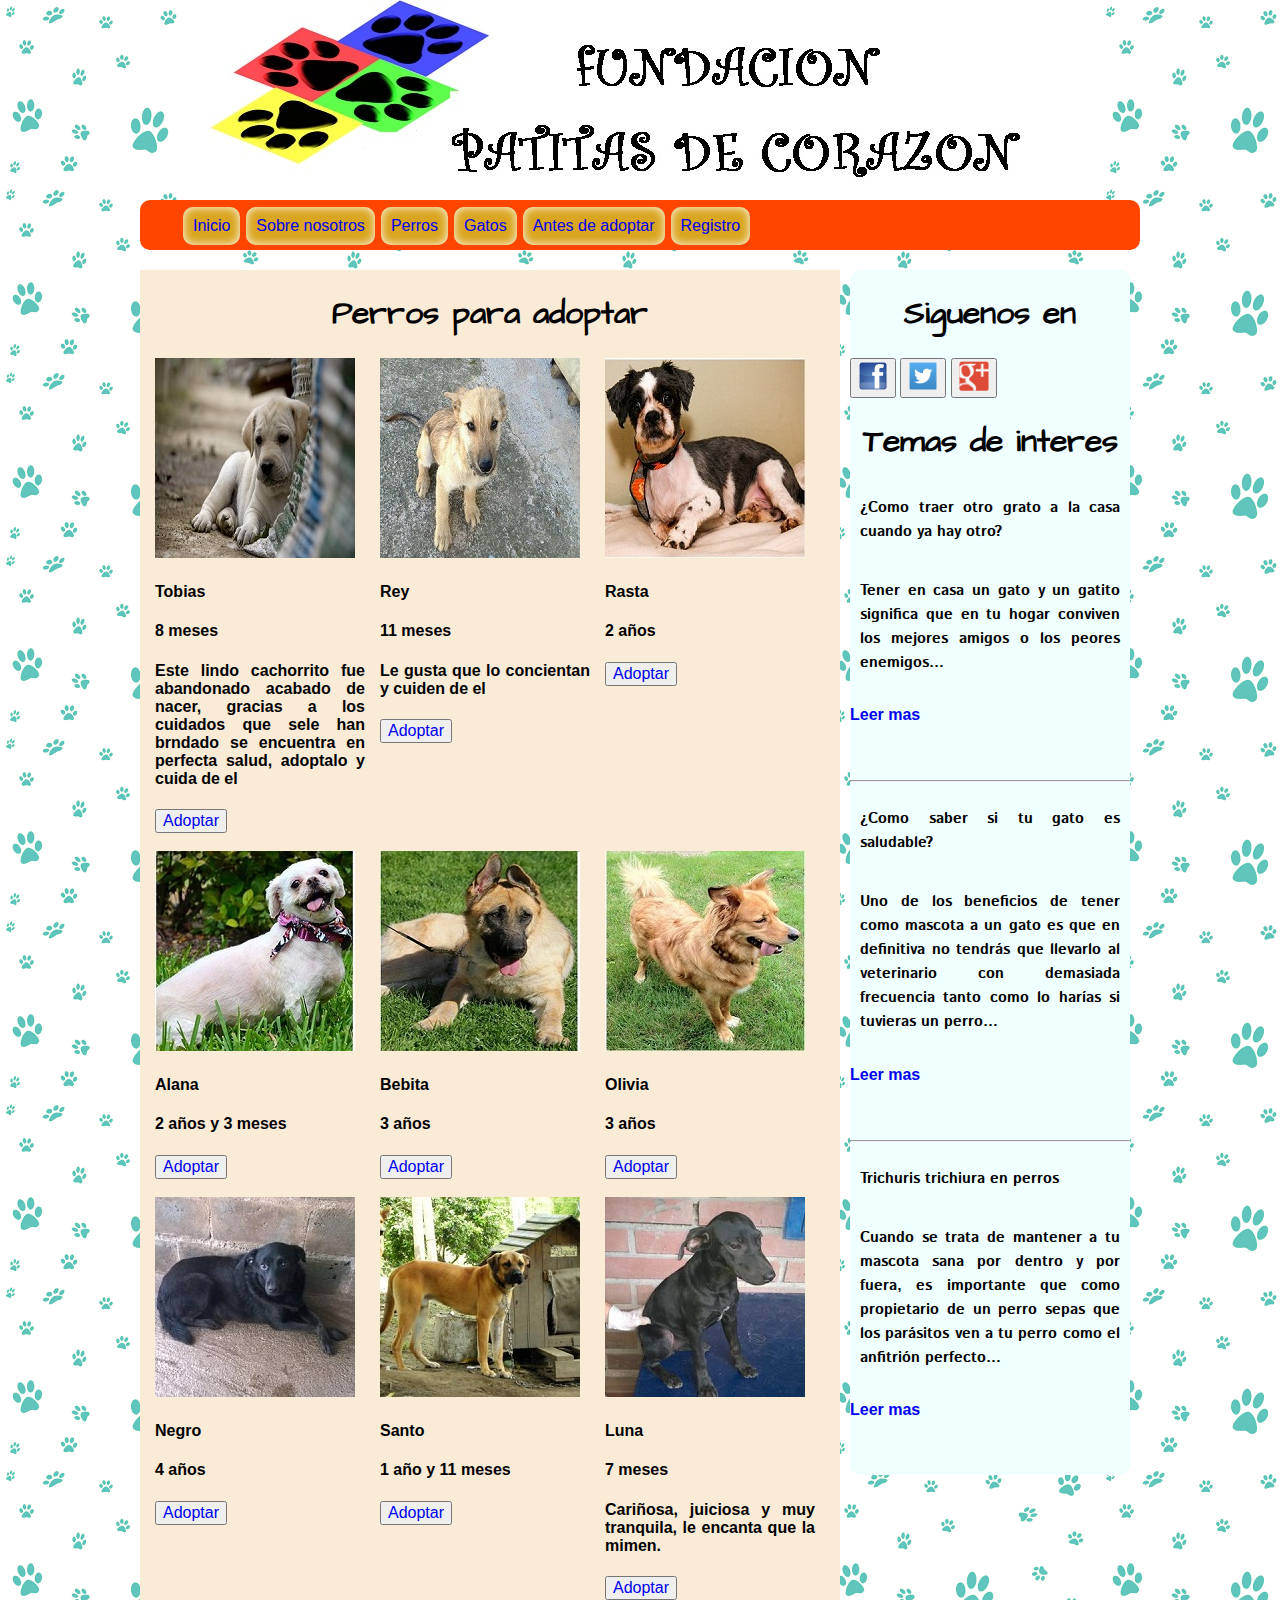
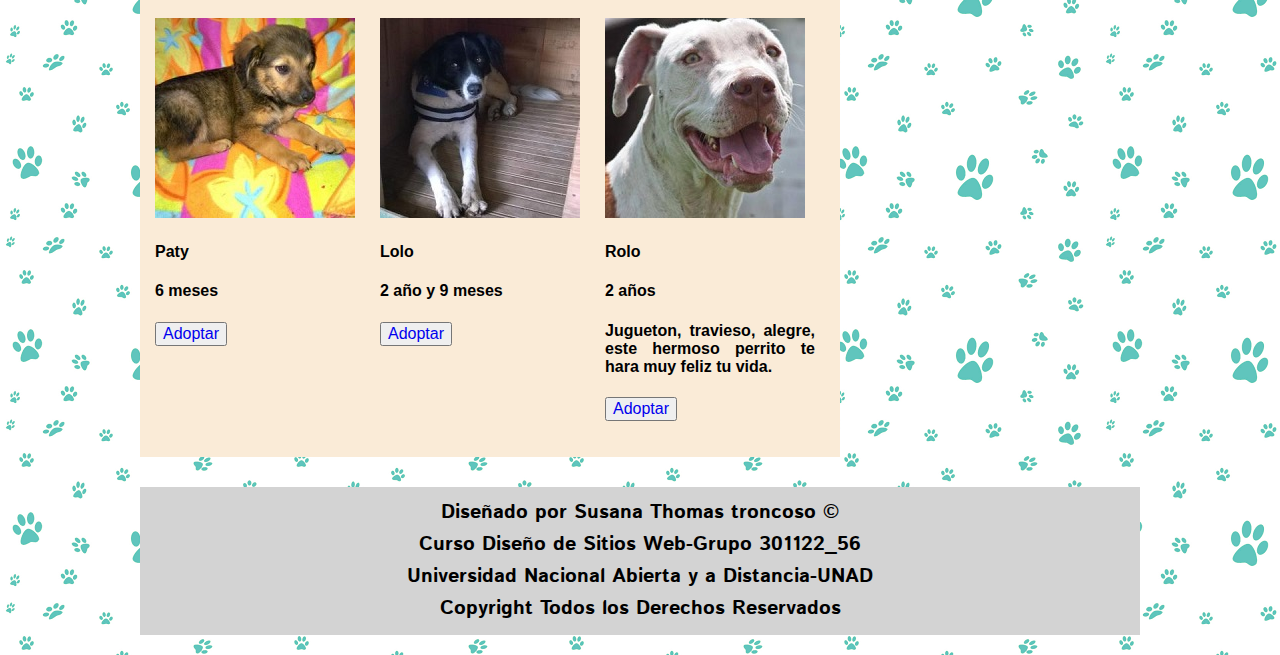
<file: perros.html>
<!DOCTYPE html>
<html lang="en" class"no-js">

<!--cabecera-->
<head>
	<meta charset="UTF-8">
	<meta name="description" content="Fundacion que adopta perros y gatos"/>
	<meta name="author" content="Susana thomas troncoso"/>
	<meta name="keywords" content="adopcion, perros, gatos, fundacion"/>
	<link rel="stylesheet" type="text/css" href="css/estilos.css">
    <link rel="stylesheet" href="css/normalize.css">
	<link href='https://fonts.googleapis.com/css?family=Indie+Flower|Bangers|Architects+Daughter' rel='stylesheet' type='text/css'>
    <link href='https://fonts.googleapis.com/css?family=Istok+Web' rel='stylesheet' type='text/css'>
	<title>FUNDACION PATITAS DE CORAZON</title>
</head>


<body>
	<!--Primera seccion de la pagina-->
	<div id="contenido">
	<header>
	<a href="index.html" target="_self"><img src="img/logo1.jpg" class ="img-center"></a>
    </header>

<!--segunda Seccion: botones, link-->
	<nav>		
	   <ul class="menu">
        <li><a href="index.html">Inicio</a></li>
        <li><a href="sobrenosotros.html">Sobre nosotros</a></li>
        <li><a href="perros.html">Perros</a></li>
        <li><a href="gatos.html">Gatos</a></li>
        <li><a href="adoptar.html">Antes de adoptar</a></li>
        <li><a href="registro.html">Registro</a></li>
     </ul>
		</nav>
	
<!--Tercera seccion: cuerpo de la pagina-->
	<SECTION>

		<h1>Perros para adoptar</h1>
	<div id="linea1">
		<div style="text-align:center; margin:0 auto;width:100%;">
        <div style="width: 30%; float: left;margin:0px 15px 0px 15px;text-align:justify;">
            <img src="img/tobias.jpg"><h4>Tobias</h4><h4>8 meses</h4> <h4>Este lindo cachorrito fue abandonado acabado de nacer, gracias a los cuidados que sele han brndado se encuentra en perfecta salud, adoptalo y cuida de el</h4><button> <a href="adopciones.html" >Adoptar</a></button></div>

        <div style="width: 30%; float: left;margin:0px 15px 0px 0px;text-align:justify;">
            <img src="img/rey.jpg"><h4>Rey</h4><h4>11 meses </h4><h4>Le gusta que lo concientan y cuiden de el</h4><button> <a href="adopciones.html" >Adoptar</a></button></div>

        <div style="width: 30%; float: left;margin:0px 0px 0px 0px;text-align:justify;">
            <img src="img/rasta.jpg"><h4>Rasta</h4><h4>2 años   </h4><button> <a href="adopciones.html" >Adoptar</a></button></div>
        <div style="clear: both;"/>
        </div>
	
</div>
<br>
<div id="Linea2">
<div style="text-align:center; margin:0 auto;width:100%;">
        <div style="width: 30%; float: left;margin:0px 15px 0px 15px;text-align:justify;"><img src="img/alana.jpg"><h4>Alana</h4><h4>2 años y 3 meses </h4><button> <a href="adopciones.html" >Adoptar</a></button></div>

        <div style="width: 30%; float: left;margin:0px 15px 0px 0px;text-align:justify;"><img src="img/bebita.jpg"><h4>Bebita</h4><h4>3 años
        </h4><button> <a href="adopciones.html" >Adoptar</a></button></div>

        <div style="width: 30%; float: left;margin:0px 0px 0px 0px;text-align:justify;"><img src="img/olivia.jpg"><h4>Olivia</h4><h4>3 años
        </h4><button> <a href="adopciones.html" >Adoptar</a></button></div>
        <div style="clear: both;"/>
        </div>

<br>
<div id="Linea3">
<div style="text-align:center; margin:0 auto;width:100%;">
        <div style="width: 30%; float: left;margin:0px 15px 0px 15px;text-align:justify;"><img src="img/negro.jpg"><h4>Negro</h4><h4>4 años</h4><button> <a href="adopciones.html" >Adoptar</a></button></div>

        <div style="width: 30%; float: left;margin:0px 15px 0px 0px;text-align:justify;"><img src="img/santo.jpg"><h4>Santo</h4><h4>1 año y 11 meses
        </h4><button> <a href="adopciones.html" >Adoptar</a></button></div>

        <div style="width: 30%; float: left;margin:0px 0px 0px 0px;text-align:justify;"><img src="img/luna.jpg"><h4>Luna</h4><h4>7 meses</h4> <h4>        Cariñosa, juiciosa y muy tranquila, le encanta que la mimen.
        </h4><button> <a href="adopciones.html" >Adoptar</a></button></div>
        <div style="clear: both;"/>
        </div>

        <br>
<div id="Linea4">
<div style="text-align:center; margin:0 auto;width:100%;">
        <div style="width: 30%; float: left;margin:0px 15px 0px 15px;text-align:justify;"><img src="img/paty.jpg"><h4>Paty</h4><h4>6 meses</h4><button> <a href="adopciones.html" >Adoptar</a></button></div>

        <div style="width: 30%; float: left;margin:0px 15px 0px 0px;text-align:justify;"><img src="img/lolo.jpg"><h4>Lolo</h4><h4>2 año y 9 meses
        </h4><button> <a href="adopciones.html" >Adoptar</a></button></div>

        <div style="width: 30%; float: left;margin:0px 0px 0px 0px;text-align:justify;"><img src="img/rolo.jpg"><h4>Rolo</h4><h4>2 años</h4> <h4> Jugueton, travieso, alegre, este hermoso perrito te hara muy feliz tu vida.
        </h4><button> <a href="adopciones.html" >Adoptar</a></button></div>
        <div style="clear: both;"/>
        </div>
        <br>
        <br>
	
</div>
		
		</SECTION>

<!--Cuarta seccion, lado derecho: articulos de interes y redes sociales-->
	<aside>
		<article>
		<h1>Siguenos en </h1>

    <button>
	 <a href="http://www.facebook.com">  <img src="img/face.png" height="30px" width="30px"></a>
    </button>

    <button>
	  <a href="http://www.twitter.com"> <img src="img/twitter.png" height="30px" width="30px"></a>
    </button>

    <button>
	 <a href="https://plus.google.com">  <img src="img/google.png" height="30px" width="30px"></a>
    </button>

 	</article>

 	<article>
 		<h1>Temas de interes</h1>

 		<p>¿Como traer otro grato a la casa cuando ya hay otro? </p>
 		<P>
 			Tener en casa un gato y un gatito significa que en tu hogar conviven los mejores amigos o los peores enemigos… 
 		 <a href="http://sobreperrosygatos.com/traer-un-gatito-a-casa/">  <h4>Leer mas </h4> </a></p>
 		 	<hr>

 		 	<p> ¿Como saber si tu gato es saludable? </p>
 		 	<p> Uno de los beneficios de tener como mascota a un gato es que en definitiva no tendrás que llevarlo al veterinario con demasiada frecuencia tanto como lo harías si tuvieras un perro…
 		 		<a href="http://sobreperrosygatos.com/gato-saludable/"> <h4>Leer mas</h4> </a> </p>
          
          <hr>

 		 <p>Trichuris trichiura en perros  </p>
 		 <p> 	Cuando se trata de mantener a tu mascota sana por dentro y por fuera, es importante que como propietario de un perro sepas que los parásitos ven a tu perro como el anfitrión perfecto…
 		 	<a href="http://sobreperrosygatos.com/trichuris-trichiura-en-perros/"> <h4>Leer mas</h4> </a> </p>
 	</article>
		
			</aside>

	<!--Quinta seccion: Pie de pagina, nombre, grupo, curso-->

	<footer>
		<h3>Diseñado por Susana Thomas troncoso ©</h3>
		<h3>Curso Diseño de Sitios Web-Grupo 301122_56</h3>
		<h3>Universidad Nacional Abierta y a Distancia-UNAD</h3>
		<h3>Copyright Todos los Derechos Reservados</h3>
	</footer>
</div>
</body>

<!--Librerias de normalizacion-->

<script src="js/modernizr.js"></script>   
<script src="js/prefixfree.min.js"></script>
<script src="js/jquery-2.1.1.js"></script>   






</html>
</file>
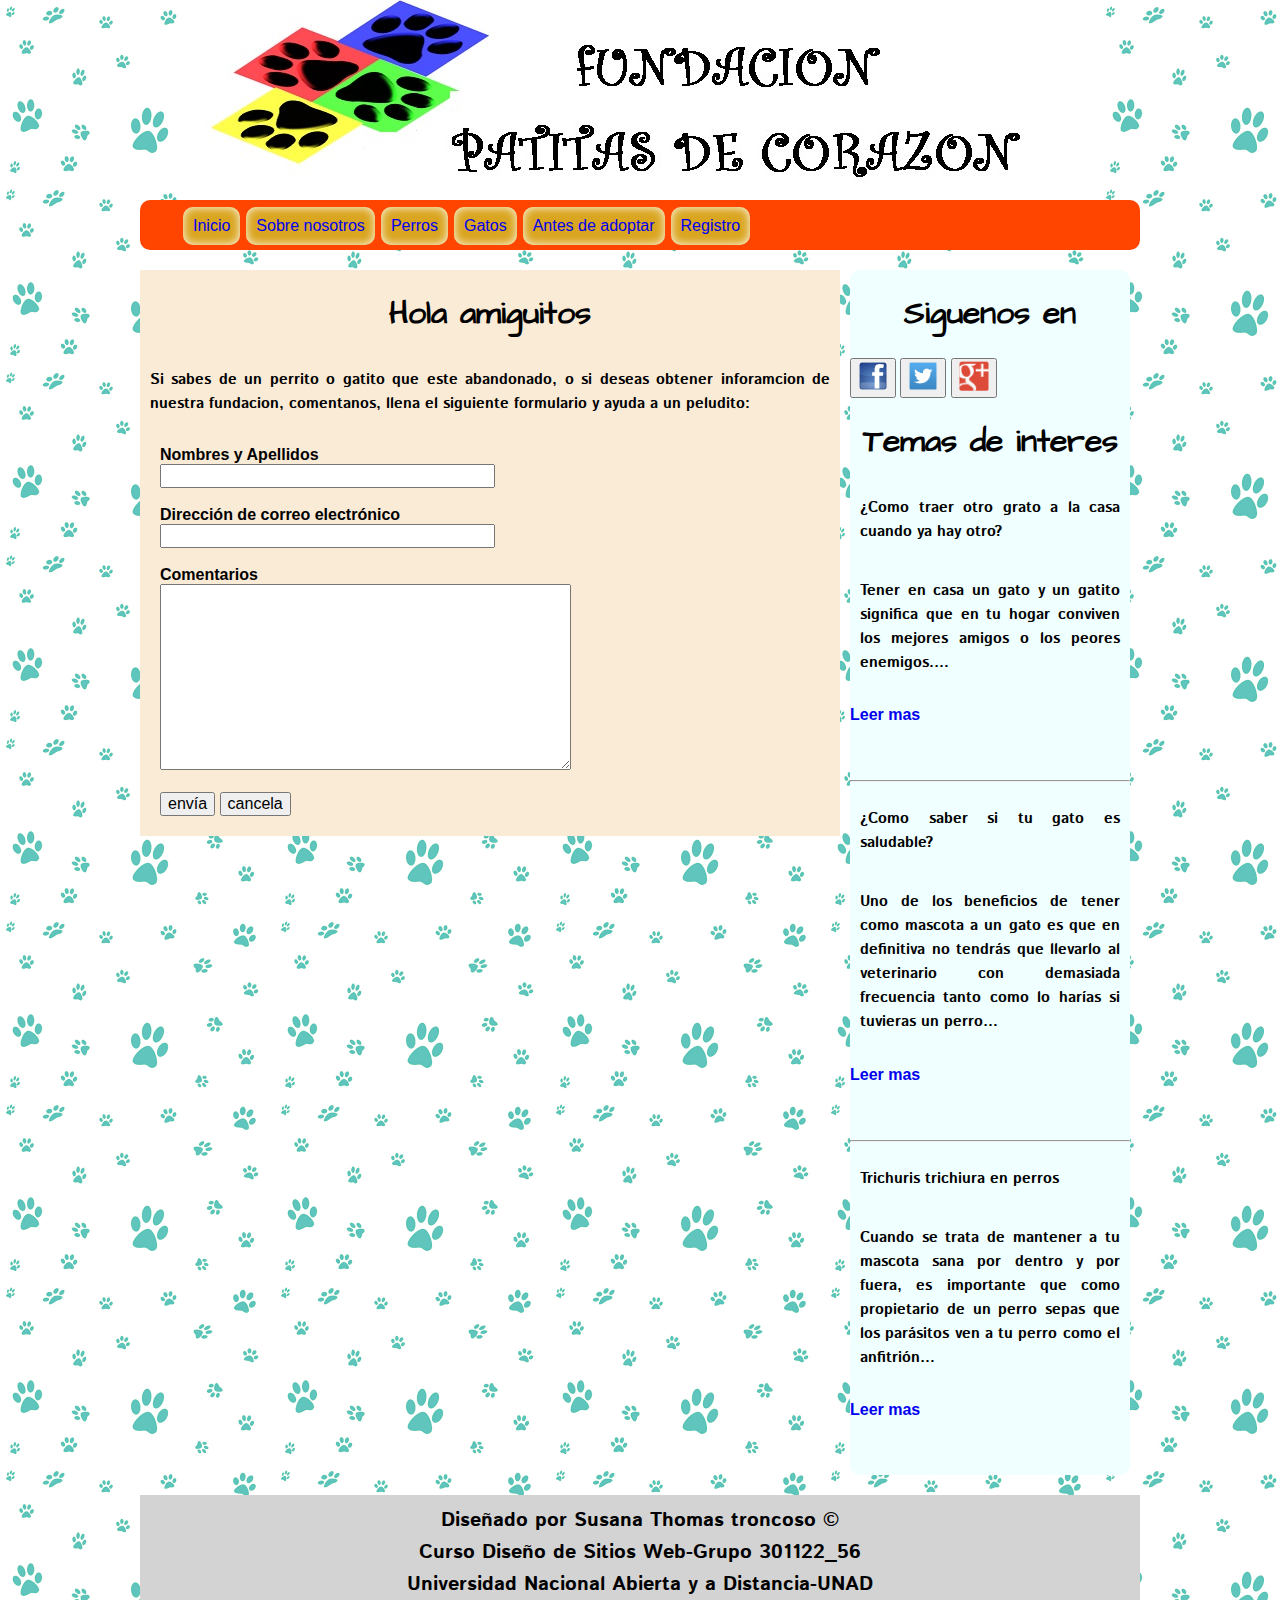
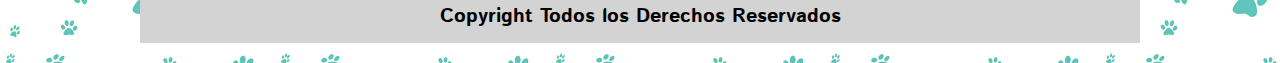
<file: registro.html>
<!DOCTYPE html>
<html lang="en"  class"no-js">

<!--cabecera-->
<head>
	<meta charset="UTF-8">
	<meta name="description" content="Fundacion que adopta perros y gatos"/>
	<meta name="author" content="Susana thomas troncoso"/>
	<meta name="keywords" content="adopcion, perros, gatos, fundacion"/>
	<link rel="stylesheet" type="text/css" href="css/estilos.css">
	<link rel="stylesheet" href="css/normalize.css">
	<link href='https://fonts.googleapis.com/css?family=Indie+Flower|Bangers|Architects+Daughter' rel='stylesheet' type='text/css'>
	<link href='https://fonts.googleapis.com/css?family=Istok+Web' rel='stylesheet' type='text/css'>
	<title>FUNDACION PATITAS DE CORAZON</title>
</head>


<body>
	<!--Primera seccion de la pagina-->
	<div id="contenido">
	<header>
	<a href="index.html" target="_self"><img src="img/logo1.jpg" class ="img-center"></a>
    </header>

<!--segunda Seccion: botones, link-->
	<nav>		
	   <ul class="menu">
        <li><a href="index.html">Inicio</a></li>
        <li><a href="sobrenosotros.html">Sobre nosotros</a></li>
        <li><a href="perros.html">Perros</a></li>
        <li><a href="gatos.html">Gatos</a></li>
        <li><a href="adoptar.html">Antes de adoptar</a></li>
        <li><a href="registro.html">Registro</a></li>
     </ul>
		</nav>
	
<!--Tercera seccion: cuerpo de la pagina-->
	<SECTION>
		<h1>Hola amiguitos</h1>
        <p>
        Si sabes de un perrito o gatito que este abandonado, o si deseas obtener inforamcion de nuestra fundacion, comentanos, llena el siguiente formulario y ayuda a un peludito: 
		</p>
        <form action=hecho.html>
          <input type=hidden>
          <b>Nombres y Apellidos</b><br>
          <input type=text size=33 required="required"><br><br>
          <b>Dirección de correo electrónico</b><br>
          <input type=email  size=33 required="required"><br><br>
          <b>Comentarios</b><br>
          <textarea rows=10 cols=42 wrap></textarea><br><br>
          <input type=submit value="envía" hspace="7px"> <input type=reset value="cancela">
         </form>


	</SECTION>

<!--Cuarta seccion, lado derecho: articulos de interes y redes sociales-->
	<aside>
		<article>
		<h1>Siguenos en </h1>

    <button>
	 <a href="http://www.facebook.com">  <img src="img/face.png" height="30px" width="30px"></a>
    </button>

    <button>
	  <a href="http://www.twitter.com"> <img src="img/twitter.png" height="30px" width="30px"></a>
    </button>

    <button>
	 <a href="https://plus.google.com">  <img src="img/google.png" height="30px" width="30px"></a>
    </button>

 	</article>

 	<article>
 		<h1>Temas de interes</h1>

 		<p>¿Como traer otro grato a la casa cuando ya hay otro?</p>
 		<P>
 			Tener en casa un gato y un gatito significa que en tu hogar conviven los mejores amigos o los peores enemigos.… 
 		 <a href="http://sobreperrosygatos.com/traer-un-gatito-a-casa/">  <h4>Leer mas </h4> </a></p>
 		 	<hr>

 		 	<p> ¿Como saber si tu gato es saludable? </p>
 		 	<p> Uno de los beneficios de tener como mascota a un gato es que en definitiva no tendrás que llevarlo al veterinario con demasiada frecuencia tanto como lo harías si tuvieras un perro…
 		 		<a href="http://sobreperrosygatos.com/gato-saludable/"> <h4>Leer mas</h4> </a> </p>
          
          <hr>

 		 <p>Trichuris trichiura en perros  </p>
 		 <p> 	Cuando se trata de mantener a tu mascota sana por dentro y por fuera, es importante que como propietario de un perro sepas que los parásitos ven a tu perro como el anfitrión…
 		 	<a href="http://sobreperrosygatos.com/trichuris-trichiura-en-perros/"> <h4>Leer mas</h4> </a> </p>
 	</article>
		
	</aside>

	<!--Quinta seccion: Pie de pagina, nombre, grupo, curso-->

	<footer>
		<h3>Diseñado por Susana Thomas troncoso ©</h3>
		<h3>Curso Diseño de Sitios Web-Grupo 301122_56</h3>
		<h3>Universidad Nacional Abierta y a Distancia-UNAD</h3>
		<h3>Copyright Todos los Derechos Reservados</h3>
	</footer>
</div>
</body>

<!--Librerias de normalizacion-->

<script src="js/modernizr.js"></script>   
<script src="js/prefixfree.min.js"></script>
<script src="js/jquery-2.1.1.js"></script>   


</html>
</file>
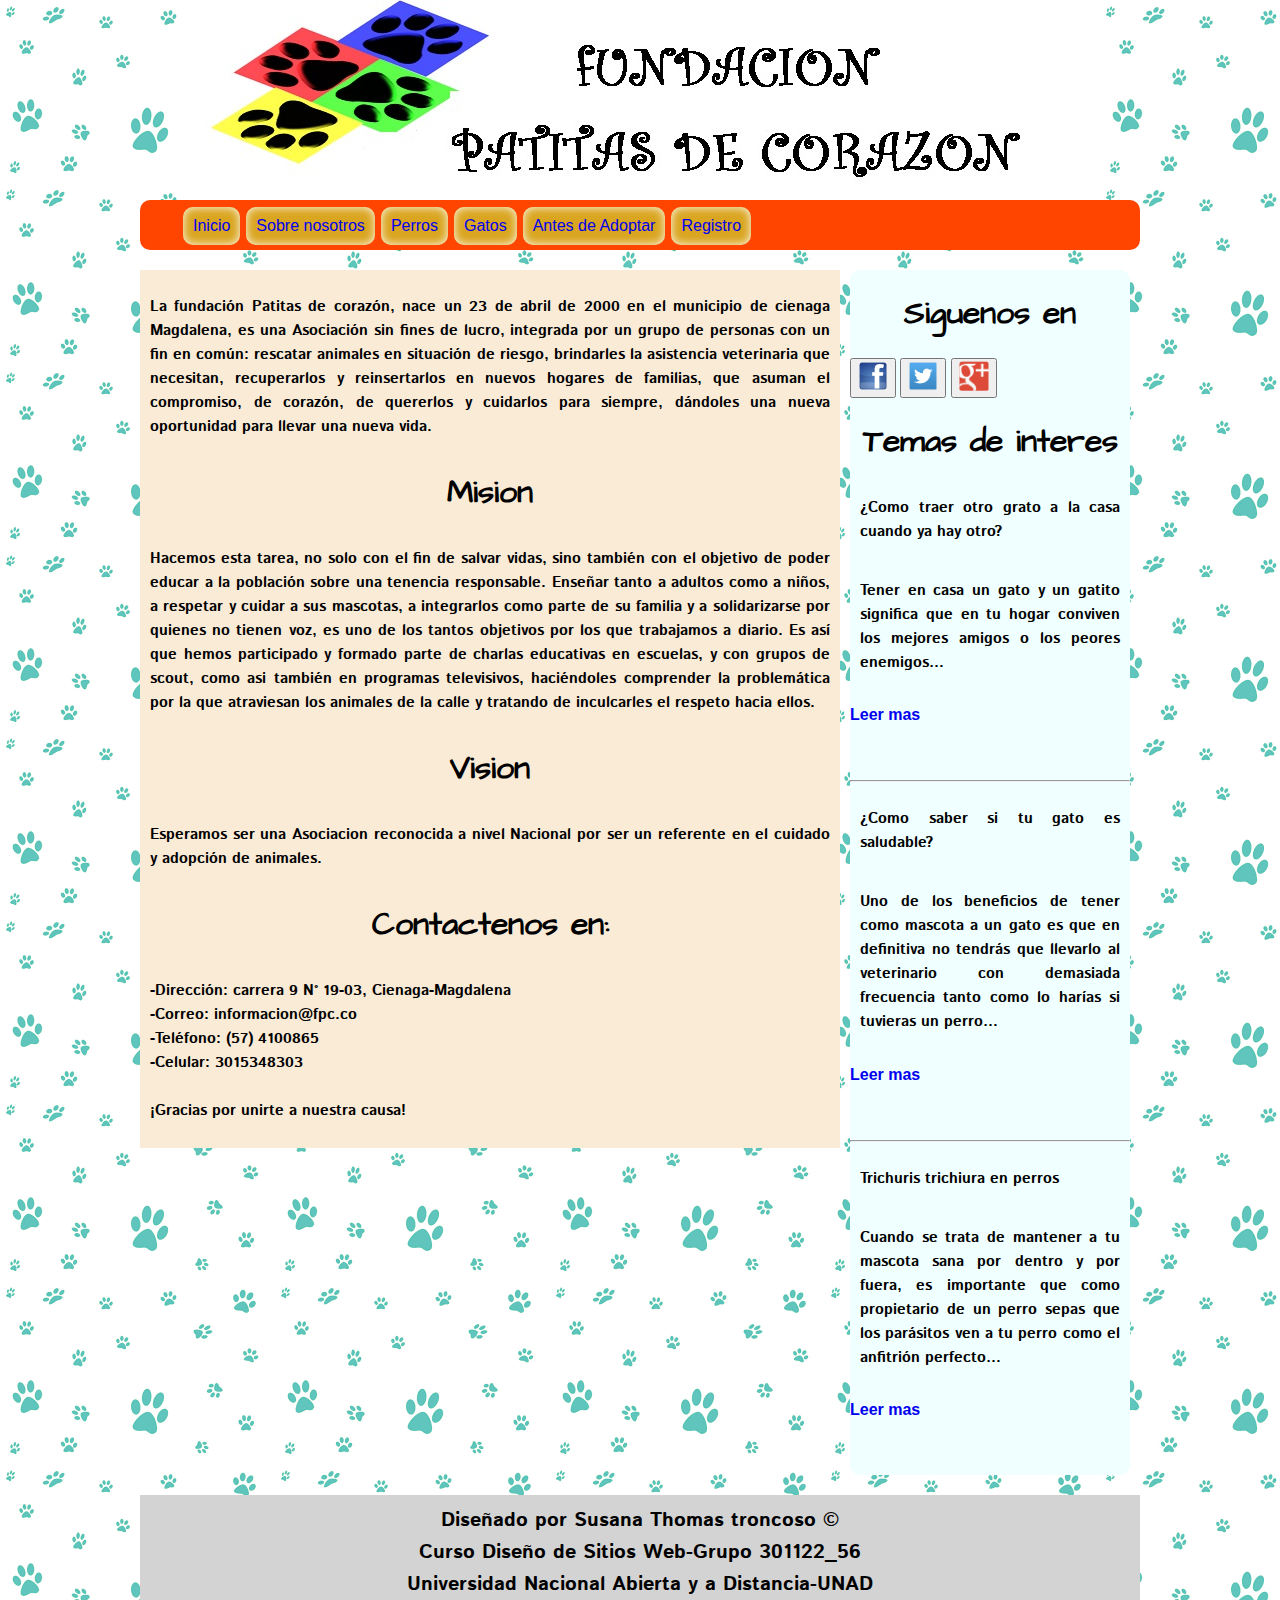
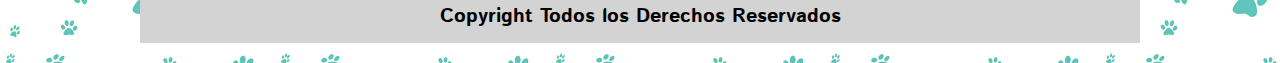
<file: sobrenosotros.html>
<!DOCTYPE html>
<html lang="en" class"no-js">

<!--cabecera-->
<head>
	<meta charset="UTF-8">
	<meta name="description" content="Fundacion que adopta perros y gatos"/>
	<meta name="author" content="Susana thomas troncoso"/>
	<meta name="keywords" content="adopcion, perros, gatos, fundacion"/>
	<link rel="stylesheet" type="text/css" href="css/estilos.css">
	<link rel="stylesheet" type="text/css" href="css/normalize.css">
	<link href='https://fonts.googleapis.com/css?family=Indie+Flower|Bangers|Architects+Daughter' rel='stylesheet' type='text/css'>
	<link href='https://fonts.googleapis.com/css?family=Istok+Web' rel='stylesheet' type='text/css'>
	<title>FUNDACION PATITAS DE CORAZON</title>
</head>


<body>
	<!--Primera seccion de la pagina-->
	<div id="contenido">
	<header>
	<a href="index.html" target="_self"><img src="img/logo1.jpg" class ="img-center"></a>
    </header>

<!--segunda Seccion: botones, link-->
	<nav>		
	   <ul class="menu">
        <li><a href="index.html">Inicio</a></li>
        <li><a href="sobrenosotros.html">Sobre nosotros</a></li>
        <li><a href="perros.html">Perros</a></li>
        <li><a href="gatos.html">Gatos</a></li>
        <li><a href="adoptar.html">Antes de Adoptar</a></li>
        <li><a href="registro.html">Registro</a></li>
     </ul>
		</nav>
	
<!--Tercera seccion: cuerpo de la pagina-->
	<SECTION>

        <article>

        	<p>La fundación Patitas de corazón, nace un 23 de abril de 2000 en el municipio de cienaga Magdalena, es una Asociación sin fines de lucro, integrada por un grupo de personas con un fin en común: rescatar animales en situación de riesgo, brindarles la asistencia veterinaria que necesitan, recuperarlos y reinsertarlos en nuevos hogares de familias, que asuman el compromiso, de corazón, de quererlos y cuidarlos para siempre, dándoles una nueva oportunidad para llevar una nueva vida.</p>

            <h1>Mision</h1>

            <p>Hacemos esta tarea, no solo con el fin de salvar vidas, sino también con el objetivo de poder educar a la población sobre una tenencia responsable. Enseñar tanto a adultos como a niños, a respetar y cuidar a sus mascotas, a integrarlos como parte de su familia y a solidarizarse por quienes no tienen voz, es uno de los tantos objetivos por los que trabajamos a diario. Es así que hemos participado y formado parte de charlas educativas en escuelas, y con grupos de scout, como asi también en programas televisivos, haciéndoles comprender la problemática por la que atraviesan los animales de la calle y tratando de inculcarles el respeto hacia ellos.
            </p>

            <h1>Vision</h1>

            <p>Esperamos ser una Asociacion reconocida a nivel Nacional por ser un referente en el cuidado y adopción de animales.</p>

            <h1>Contactenos en:</h1>

            <p>
            -Dirección: carrera 9 N° 19-03, Cienaga-Magdalena<br>
			-Correo: informacion@fpc.co<br>
			-Teléfono: (57) 4100865<br>
			-Celular: 3015348303<br><br>
			¡Gracias por unirte a nuestra causa!</p>

	</SECTION>

<!--Cuarta seccion, lado derecho: articulos de interes y redes sociales-->
	<aside>
		<article>
		<h1>Siguenos en </h1>

    <button>
	 <a href="http://www.facebook.com">  <img src="img/face.png" height="30px" width="30px"></a>
    </button>

    <button>
	  <a href="http://www.twitter.com"> <img src="img/twitter.png" height="30px" width="30px"></a>
    </button>

    <button>
	 <a href="https://plus.google.com">  <img src="img/google.png" height="30px" width="30px"></a>
    </button>

 	</article>

 	<article>
 		<h1>Temas de interes</h1>

 		<p>¿Como traer otro grato a la casa cuando ya hay otro? </p>
 		<P>
 			Tener en casa un gato y un gatito significa que en tu hogar conviven los mejores amigos o los peores enemigos… 
 		 <a href="http://sobreperrosygatos.com/traer-un-gatito-a-casa/">  <h4>Leer mas </h4> </a></p>
 		 	<hr>

 		 	<p> ¿Como saber si tu gato es saludable? </p>
 		 	<p> Uno de los beneficios de tener como mascota a un gato es que en definitiva no tendrás que llevarlo al veterinario con demasiada frecuencia tanto como lo harías si tuvieras un perro…
 		 		<a href="http://sobreperrosygatos.com/gato-saludable/"> <h4>Leer mas</h4> </a> </p>
          
          <hr>

 		 <p>Trichuris trichiura en perros </p>
 		 <p> 	Cuando se trata de mantener a tu mascota sana por dentro y por fuera, es importante que como propietario de un perro sepas que los parásitos ven a tu perro como el anfitrión perfecto…
 		 	<a href="http://sobreperrosygatos.com/trichuris-trichiura-en-perros/"> <h4>Leer mas</h4> </a> </p>
 	</article>
		
	</aside>

	<!--Quinta seccion: Pie de pagina, nombre, grupo, curso-->

	<footer>
		<h3>Diseñado por Susana Thomas troncoso ©</h3>
		<h3>Curso Diseño de Sitios Web-Grupo 301122_56</h3>
		<h3>Universidad Nacional Abierta y a Distancia-UNAD</h3>
		<h3>Copyright Todos los Derechos Reservados</h3>
	</footer>
</div>
</body>

<!--Librerias de normalizacion-->

<script src="js/modernizr.js"></script>   
<script src="js/prefixfree.min.js"></script>
<script src="js/jquery-2.1.1.js"></script>   


</html>
</file>
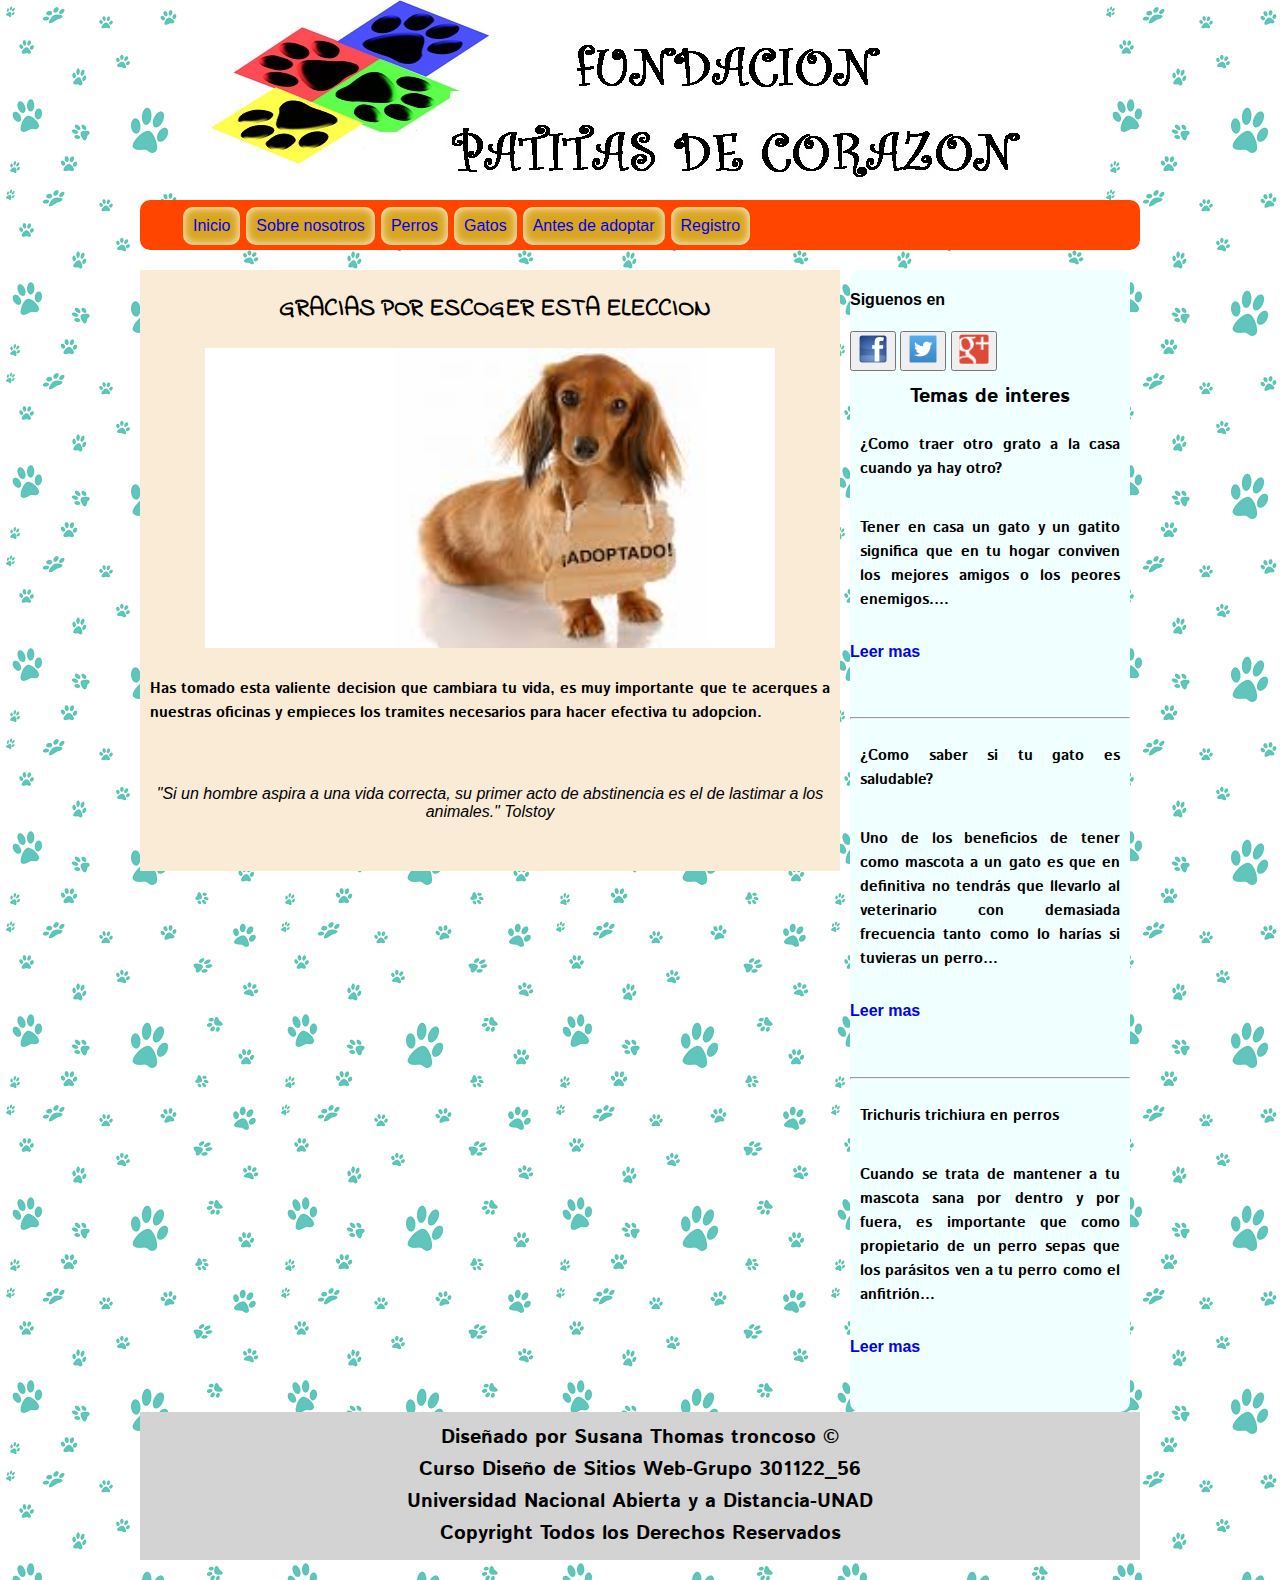
<file: STFPC/adopciones.html>
<!DOCTYPE html>
<html lang="en" class"no-js">

<!--cabecera-->
<head>
	<meta charset="UTF-8">
	<meta name="description" content="Fundacion que adopta perros y gatos"/>
	<meta name="author" content="Susana thomas troncoso"/>
	<meta name="keywords" content="adopcion, perros, gatos, fundacion"/>
	<link rel="stylesheet" type="text/css" href="css/estilos.css">
	<link rel="stylesheet" href="css/normalize.css">
	<link href='https://fonts.googleapis.com/css?family=Indie+Flower|Bangers|Architects+Daughter' rel='stylesheet' type='text/css'>
    <link href='https://fonts.googleapis.com/css?family=Istok+Web' rel='stylesheet' type='text/css'>  
	<title>FUNDACION PATITAS DE CORAZON</title>
</head>


<body>
	<!--Primera seccion de la pagina-->
	<div id="contenido">

	<header>
	<a href="index.html" target="_self"><img src="img/logo1.jpg" class ="img-center"></a>
    </header>

<!--segunda Seccion: botones, link-->
	<nav>		
	   <ul class="menu" >
        <li><a href="patitas de corazon.html">Inicio</a></li>
        <li><a href="sobre nosotros.html">Sobre nosotros</a></li>
        <li><a href="perros.html">Perros</a></li>
        <li><a href="gatos.html">Gatos</a></li>
        <li><a href="adoptar.html">Antes de adoptar</a></li>
        <li><a href="registro.html">Registro</a></li>
     </ul>
		</nav>
	
<!--Tercera seccion: cuerpo de la pagina-->
	<SECTION>
		<article>
			<h2> GRACIAS POR ESCOGER ESTA ELECCION</h2>

              <center><img src="img/images.jpg" height="300px" widht="300px"></center>

              <p>
              	Has tomado esta valiente decision que cambiara tu vida, es muy importante que te acerques a nuestras oficinas y empieces los tramites necesarios para hacer efectiva tu adopcion.

              </p>

              <p>
              	<em>
              		<center>"Si un hombre aspira a una vida correcta, su primer acto de abstinencia es el de lastimar a los animales."                                 Tolstoy</center>
              	</em>
              </p>
		</article>
		</SECTION>

<!--Cuarta seccion, lado derecho: articulos de interes y redes sociales-->
	<aside>
		<article>
		<h4>Siguenos en </h4>

    <button>
	 <a href="http://www.facebook.com">  <img src="img/face.png" height="30px" width="30px"></a>
    </button>

    <button>
	  <a href="http://www.twitter.com"> <img src="img/twitter.png" height="30px" width="30px"></a>
    </button>

    <button>
	 <a href="https://plus.google.com">  <img src="img/google.png" height="30px" width="30px"></a>
    </button>

 	
 		<h3>Temas de interes</h3>

 		<p><strong>¿Como traer otro grato a la casa cuando ya hay otro?</strong> </p>
 		<P>
 			Tener en casa un gato y un gatito significa que en tu hogar conviven los mejores amigos o los peores enemigos.… 
 		 <a href="http://sobreperrosygatos.com/traer-un-gatito-a-casa/">  <h4>Leer mas </h4> </a></p>
 		 	<hr>

 		 	<p> <strong>¿Como saber si tu gato es saludable?</strong> </p>
 		 	<p> Uno de los beneficios de tener como mascota a un gato es que en definitiva no tendrás que llevarlo al veterinario con demasiada frecuencia tanto como lo harías si tuvieras un perro…
 		 		<a href="http://sobreperrosygatos.com/gato-saludable/"> <h4>Leer mas</h4> </a> </p>
          
          <hr>

 		 <p><strong>Trichuris trichiura en perros</strong>  </p>
 		 <p> 	Cuando se trata de mantener a tu mascota sana por dentro y por fuera, es importante que como propietario de un perro sepas que los parásitos ven a tu perro como el anfitrión…
 		 	<a href="http://sobreperrosygatos.com/trichuris-trichiura-en-perros/"> <h4>Leer mas</h4> </a> </p>
 	</article>
		
	</aside>

	<!--Quinta seccion: Pie de pagina, nombre, grupo, curso-->

	<footer>
		<h3>Diseñado por Susana Thomas troncoso ©</h3>
		<h3>Curso Diseño de Sitios Web-Grupo 301122_56</h3>
		<h3>Universidad Nacional Abierta y a Distancia-UNAD</h3>
		<h3>Copyright Todos los Derechos Reservados</h3>
	</footer>
</div>
</body>

<!--Librerias de normalizacion-->

<script src="js/modernizr.js"></script>   
<script src="js/prefixfree.min.js"></script>
<script src="js/jquery-2.1.1.js"></script>
</file>
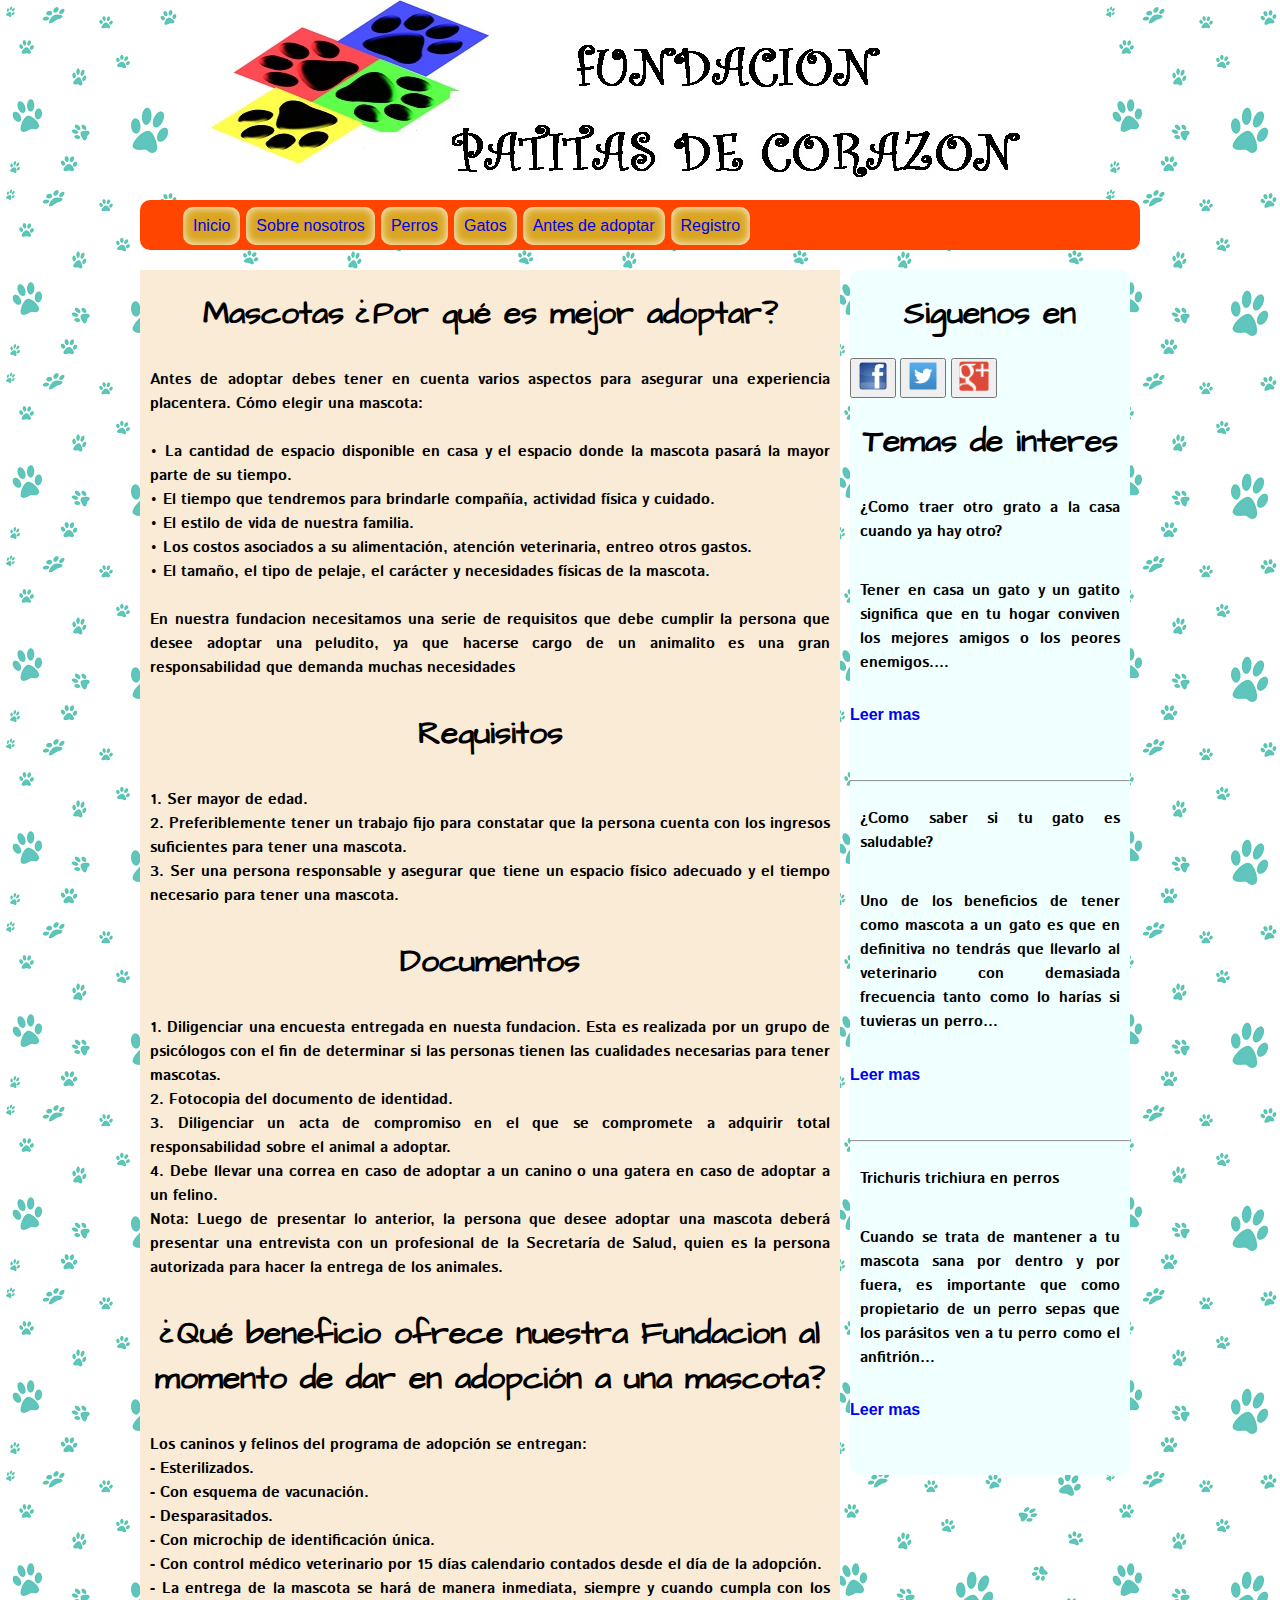
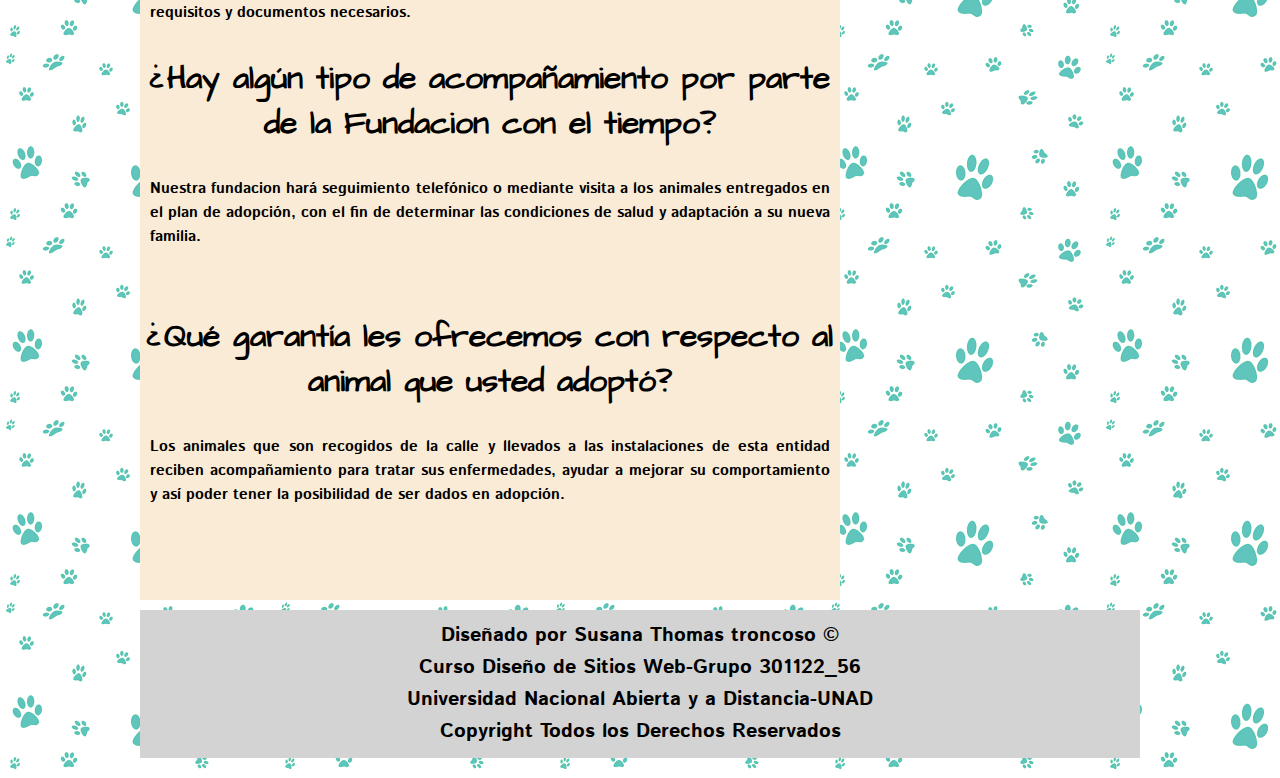
<file: STFPC/adoptar.html>
<!DOCTYPE html>
<html lang="en" class"no-js">

<!--cabecera-->
<head>
	<meta charset="UTF-8">
	<meta name="description" content="Fundacion que adopta perros y gatos"/>
	<meta name="author" content="Susana thomas troncoso"/>
	<meta name="keywords" content="adopcion, perros, gatos, fundacion"/>
	<link rel="stylesheet" type="text/css" href="css/estilos.css">
	<link rel="stylesheet" href="css/normalize.css">
	<link href='https://fonts.googleapis.com/css?family=Indie+Flower|Bangers|Architects+Daughter' rel='stylesheet' type='text/css'>
    <link href='https://fonts.googleapis.com/css?family=Istok+Web' rel='stylesheet' type='text/css'>
	<title>FUNDACION PATITAS DE CORAZON</title>
</head>


<body>
	<!--Primera seccion de la pagina-->
	<div id="contenido">
	<header>
	<a href="index.html" target="_self"><img src="img/logo1.jpg" class ="img-center"></a>
    </header>

<!--segunda Seccion: botones, link-->
	<nav>		
	   <ul class="menu">
        <li><a href="patitas de corazon.html">Inicio</a></li>
        <li><a href="sobre nosotros.html">Sobre nosotros</a></li>
        <li><a href="perros.html">Perros</a></li>
        <li><a href="gatos.html">Gatos</a></li>
        <li><a href="adoptar.html">Antes de adoptar</a></li>
        <li><a href="registro.html">Registro</a></li>
     </ul>
		</nav>
	
<!--Tercera seccion: cuerpo de la pagina-->
	<SECTION>
		<article>
		
				<h1>Mascotas ¿Por qué es mejor adoptar?</h1>
			<p>
				Antes de adoptar debes tener en cuenta varios aspectos para asegurar una experiencia placentera.
                 Cómo elegir una mascota:<br><br>

                • La cantidad de espacio disponible en casa y el espacio donde la mascota pasará la mayor parte de su tiempo.<br>
                • El tiempo que tendremos para brindarle compañía, actividad física y cuidado.<br>
                • El estilo de vida de nuestra familia.<br>
                • Los costos asociados a su alimentación, atención veterinaria, entreo otros gastos.<br>
                • El tamaño, el tipo de pelaje, el carácter y necesidades físicas de la mascota.<br>
				<br>
	
				En nuestra fundacion necesitamos una serie de requisitos que debe cumplir la persona que desee adoptar una peludito, ya que hacerse cargo de un animalito es una gran responsabilidad que demanda muchas necesidades </h3>
			</p>
			
				<h1> <center>Requisitos</h1></center>
				
<p>
               1. Ser mayor de edad.<br>
               2. Preferiblemente tener un trabajo fijo para constatar que la persona cuenta con los ingresos suficientes para tener una mascota.<br>
               3. Ser una persona responsable y asegurar que tiene un espacio físico adecuado y el tiempo necesario para tener una mascota.</p>

                <h1> <center>Documentos</h1></center>
<p>
               1. Diligenciar una encuesta entregada en nuesta fundacion. Esta es realizada por un grupo de psicólogos con el fin de determinar si las personas tienen las cualidades necesarias para tener mascotas.<br>
               2. Fotocopia del documento de identidad.<br>
               3. Diligenciar un acta de compromiso en el que se compromete a adquirir total responsabilidad sobre el animal a adoptar.<br>
               4. Debe llevar una correa en caso de adoptar a un canino o una gatera en caso de adoptar a un felino.<br>

               Nota: Luego de presentar lo anterior, la persona que desee adoptar una mascota deberá presentar una entrevista con un profesional de la Secretaría de Salud, quien es la persona autorizada para hacer la entrega de los animales.</p>

               <h1><center>¿Qué beneficio ofrece nuestra Fundacion al momento de dar en adopción a una mascota?</center></h1>

                <p>Los caninos y felinos del programa de adopción se entregan:<br>

                - Esterilizados.<br>
                - Con esquema de vacunación.<br>
                - Desparasitados.<br>
                - Con microchip de identificación única.<br>
                - Con control médico veterinario por 15 días calendario contados desde el día de la adopción.<br>
                - La entrega de la mascota se hará de manera inmediata, siempre y cuando cumpla con los requisitos y documentos necesarios.</p>

               <h1><center>¿Hay algún tipo de acompañamiento por parte de la Fundacion con el tiempo?</center></h1>

               <p>Nuestra fundacion hará seguimiento telefónico o mediante visita a los animales entregados en el plan de adopción, con el fin de determinar las condiciones de salud y adaptación a su nueva familia.</p><br>

               <h1><center>¿Qué garantía les ofrecemos con respecto al animal que usted adoptó?</center></h1>

               <p>Los animales que son recogidos de la calle y llevados a las instalaciones de esta entidad reciben acompañamiento para tratar sus enfermedades, ayudar a mejorar su comportamiento y así poder tener la posibilidad de ser dados en adopción.</p><br>


			</p>
		</article>
		</SECTION>

<!--Cuarta seccion, lado derecho: articulos de interes y redes sociales-->
	<aside>
		<article>
		<h1>Siguenos en </h1>

    <button>
	 <a href="http://www.facebook.com">  <img src="img/face.png" height="30px" width="30px"></a>
    </button>

    <button>
	  <a href="http://www.twitter.com"> <img src="img/twitter.png" height="30px" width="30px"></a>
    </button>

    <button>
	 <a href="https://plus.google.com">  <img src="img/google.png" height="30px" width="30px"></a>
    </button>

 	</article>

 	<article>
 		<h1>Temas de interes</h1>

 		<p>¿Como traer otro grato a la casa cuando ya hay otro? </p>
 		<P>
 			Tener en casa un gato y un gatito significa que en tu hogar conviven los mejores amigos o los peores enemigos.… 
 		 <a href="http://sobreperrosygatos.com/traer-un-gatito-a-casa/">  <h4>Leer mas </h4> </a></p>
 		 	<hr>

 		 	<p> ¿Como saber si tu gato es saludable? </p>
 		 	<p> Uno de los beneficios de tener como mascota a un gato es que en definitiva no tendrás que llevarlo al veterinario con demasiada frecuencia tanto como lo harías si tuvieras un perro…
 		 		<a href="http://sobreperrosygatos.com/gato-saludable/"> <h4>Leer mas</h4> </a> </p>
          
          <hr>

 		 <p>Trichuris trichiura en perros  </p>
 		 <p> 	Cuando se trata de mantener a tu mascota sana por dentro y por fuera, es importante que como propietario de un perro sepas que los parásitos ven a tu perro como el anfitrión…
 		 	<a href="http://sobreperrosygatos.com/trichuris-trichiura-en-perros/"> <h4>Leer mas</h4> </a> </p>
 	</article>
		
	</aside>

	<!--Quinta seccion: Pie de pagina, nombre, grupo, curso-->

	<footer>
		<h3>Diseñado por Susana Thomas troncoso ©</h3>
		<h3>Curso Diseño de Sitios Web-Grupo 301122_56</h3>
		<h3>Universidad Nacional Abierta y a Distancia-UNAD</h3>
		<h3>Copyright Todos los Derechos Reservados</h3>
	</footer>
</div>
</body>

<!--Librerias de normalizacion-->

<script src="js/modernizr.js"></script>   
<script src="js/prefixfree.min.js"></script>
<script src="js/jquery-2.1.1.js"></script>   


</html>
</file>
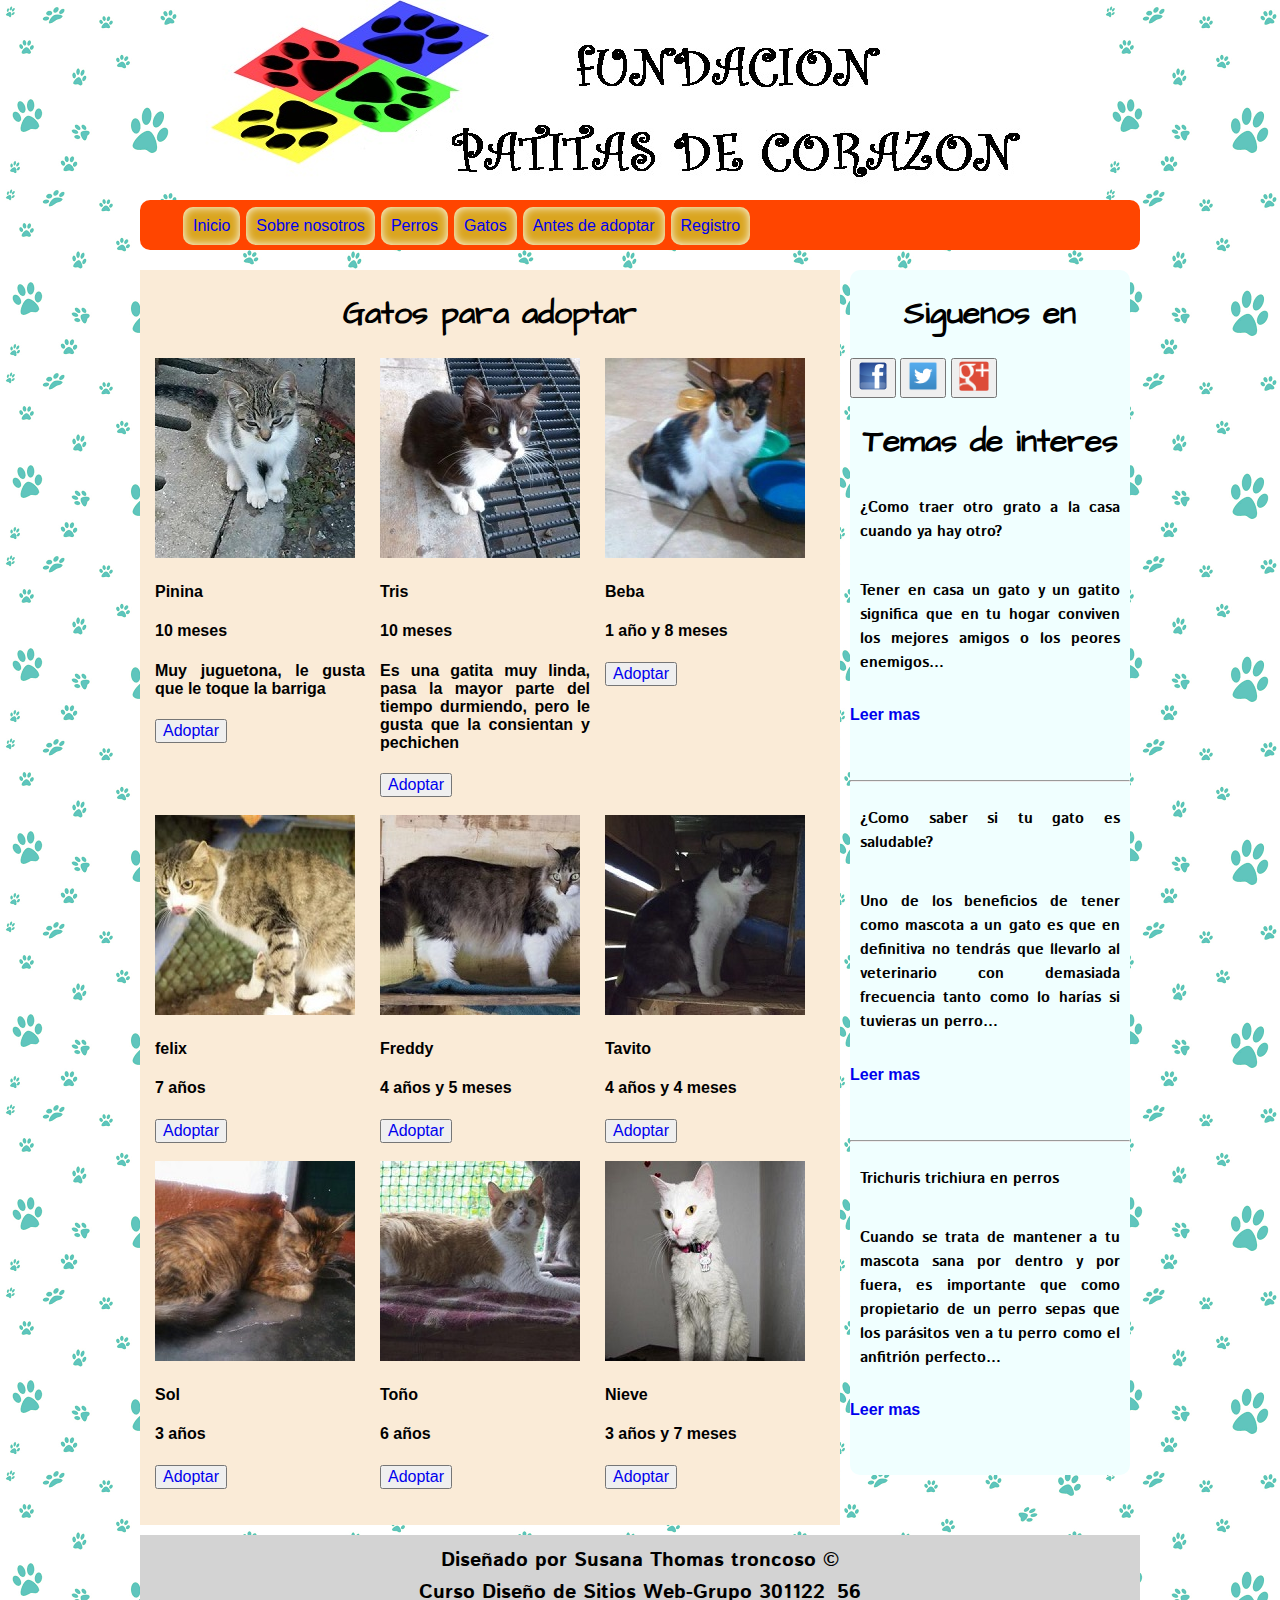
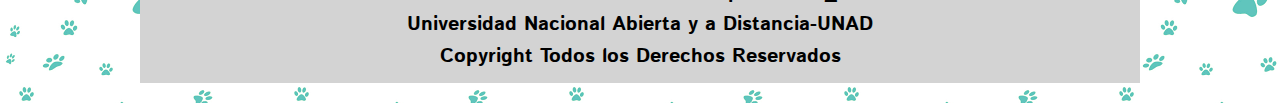
<file: STFPC/gatos.html>
<!DOCTYPE html>
<html lang="en" class"no-js">

<!--cabecera-->
<head>
	<meta charset="UTF-8">
	<meta name="description" content="Fundacion que adopta perros y gatos"/>
	<meta name="author" content="Susana thomas troncoso"/>
	<meta name="keywords" content="adopcion, perros, gatos, fundacion"/>
	<link rel="stylesheet" type="text/css" href="css/estilos.css">
    <link rel="stylesheet" href="css/normalize.css">
	<link href='https://fonts.googleapis.com/css?family=Indie+Flower|Bangers|Architects+Daughter' rel='stylesheet' type='text/css'>
	<link href='https://fonts.googleapis.com/css?family=Istok+Web' rel='stylesheet' type='text/css'>
   
	<title>FUNDACION PATITAS DE CORAZON</title>
</head>


<body>
	<!--Primera seccion de la pagina-->
	<div id="contenido">
	<header>
	<a href="index.html" target="_self"><img src="img/logo1.jpg" class ="img-center"></a>
    </header>
<!--segunda Seccion: botones, link-->
	<nav>		
	   <ul class="menu">
        <li><a href="patitas de corazon.html">Inicio</a></li>
        <li><a href="sobre nosotros.html">Sobre nosotros</a></li>
        <li><a href="perros.html">Perros</a></li>
        <li><a href="gatos.html">Gatos</a></li>
        <li><a href="adoptar.html">Antes de adoptar</a></li>
        <li><a href="registro.html">Registro</a></li>
     </ul>
		</nav>
	
<!--Tercera seccion: cuerpo de la pagina-->
	<SECTION>

		<h1>Gatos para adoptar</h1>
<div id="linea1">
		<div style="text-align:center; margin:0 auto;width:100%;">
        <div style="width: 30%; float: left;margin:0px 15px 0px 15px;text-align:justify;"><img src="img/pinina.jpg"><h4>Pinina</h4><h4>10 meses</h4> <h4>Muy juguetona, le gusta que le toque la barriga</h4> <button><a href="adopciones.html">Adoptar</a></button></div>
        

        <div style="width: 30%; float: left;margin:0px 15px 0px 0px;text-align:justify;"><img src="img/tris.jpg"><h4>Tris</h4><h4>10 meses
        </h4><h4>Es una gatita muy linda, pasa la mayor parte del tiempo durmiendo, pero le gusta que la consientan y pechichen</h4> <button><a href="adopciones.html" >Adoptar</a></button></div> 

        <div style="width: 30%; float: left;margin:0px 0px 0px 0px;text-align:justify;"><img src="img/beba.jpg"><h4>Beba</h4><h4>1 año y 8 meses        </h4><button> <a href="adopciones.html" >Adoptar</a></button></div>
        <div style="clear: both;"/>
        </div>
	
</div>
<br>
<div id="Linea2">
<div style="text-align:center; margin:0 auto;width:100%;">
        <div style="width: 30%; float: left;margin:0px 15px 0px 15px;text-align:justify;"><img src="img/felix.jpg"><h4>felix</h4><h4>7 años  </h4><button><a href="adopciones.html" >Adoptar</a></button></div>

        <div style="width: 30%; float: left;margin:0px 15px 0px 0px;text-align:justify;"><img src="img/fredy.jpg"><h4>Freddy</h4><h4>4 años y 5 meses
        </h4><button> <a href="adopciones.html" >Adoptar</a></button></div>

        <div style="width: 30%; float: left;margin:0px 0px 0px 0px;text-align:justify;"><img src="img/tavito.jpg"><h4>Tavito</h4><h4>4 años y 4 meses
        </h4><button> <a href="adopciones.html" >Adoptar</a></button></div>
        <div style="clear: both;"/>
        </div>

<br>
<div id="Linea3">
<div style="text-align:center; margin:0 auto;width:100%;">
        <div style="width: 30%; float: left;margin:0px 15px 0px 15px;text-align:justify;"><img src="img/sol.jpg"><h4>Sol</h4><h4>3 años</h4><button> <a href="adopciones.html" >Adoptar</a></button></div>

        <div style="width: 30%; float: left;margin:0px 15px 0px 0px;text-align:justify;"><img src="img/toño.jpg"><h4>Toño</h4><h4>6 años
        </h4><button> <a href="adopciones.html" >Adoptar</a></button></div>

        <div style="width: 30%; float: left;margin:0px 0px 0px 0px;text-align:justify;"><img src="img/nieve.jpg"><h4>Nieve</h4><h4>3 años y 7 meses</h4>
        <button><a href="adopciones.html" >Adoptar</a></button></div>
        <div style="clear: both;"/>
        <br>
        <br>
        </div>
	

</div>	
			
		</SECTION>

<!--Cuarta seccion, lado derecho: articulos de interes y redes sociales-->
	<aside>
		<article>
		<h1>Siguenos en </h1>

    <button>
	 <a href="http://www.facebook.com">  <img src="img/face.png" height="30px" width="30px"></a>
    </button>

    <button>
	  <a href="http://www.twitter.com"> <img src="img/twitter.png" height="30px" width="30px"></a>
    </button>

    <button>
	 <a href="https://plus.google.com">  <img src="img/google.png" height="30px" width="30px"></a>
    </button>

 	</article>

 	<article>
 		<h1>Temas de interes</h1>

 		<p>¿Como traer otro grato a la casa cuando ya hay otro?</p>
 		<P>
 			Tener en casa un gato y un gatito significa que en tu hogar conviven los mejores amigos o los peores enemigos… 
 		 <a href="http://sobreperrosygatos.com/traer-un-gatito-a-casa/">  <h4>Leer mas </h4> </a></p>
 		 	<hr>

 		 	<p> ¿Como saber si tu gato es saludable?</p>
 		 	<p> Uno de los beneficios de tener como mascota a un gato es que en definitiva no tendrás que llevarlo al veterinario con demasiada frecuencia tanto como lo harías si tuvieras un perro…
 		 		<a href="http://sobreperrosygatos.com/gato-saludable/"> <h4>Leer mas</h4> </a> </p>
          
          <hr>

 		 <p>Trichuris trichiura en perros </p>
 		 <p> 	Cuando se trata de mantener a tu mascota sana por dentro y por fuera, es importante que como propietario de un perro sepas que los parásitos ven a tu perro como el anfitrión perfecto…
 		 	<a href="http://sobreperrosygatos.com/trichuris-trichiura-en-perros/"> <h4>Leer mas</h4> </a> </p>
 	</article>
		
			</aside>

	<!--Quinta seccion: Pie de pagina, nombre, grupo, curso-->

	<footer>
		<h3>Diseñado por Susana Thomas troncoso ©</h3>
		<h3>Curso Diseño de Sitios Web-Grupo 301122_56</h3>
		<h3>Universidad Nacional Abierta y a Distancia-UNAD</h3>
		<h3>Copyright Todos los Derechos Reservados</h3>
	</footer>
</div>
</body>

<!--Librerias de normalizacion-->

<script src="js/modernizr.js"></script>   
<script src="js/prefixfree.min.js"></script>
<script src="js/jquery-2.1.1.js"></script>   






</html>
</file>
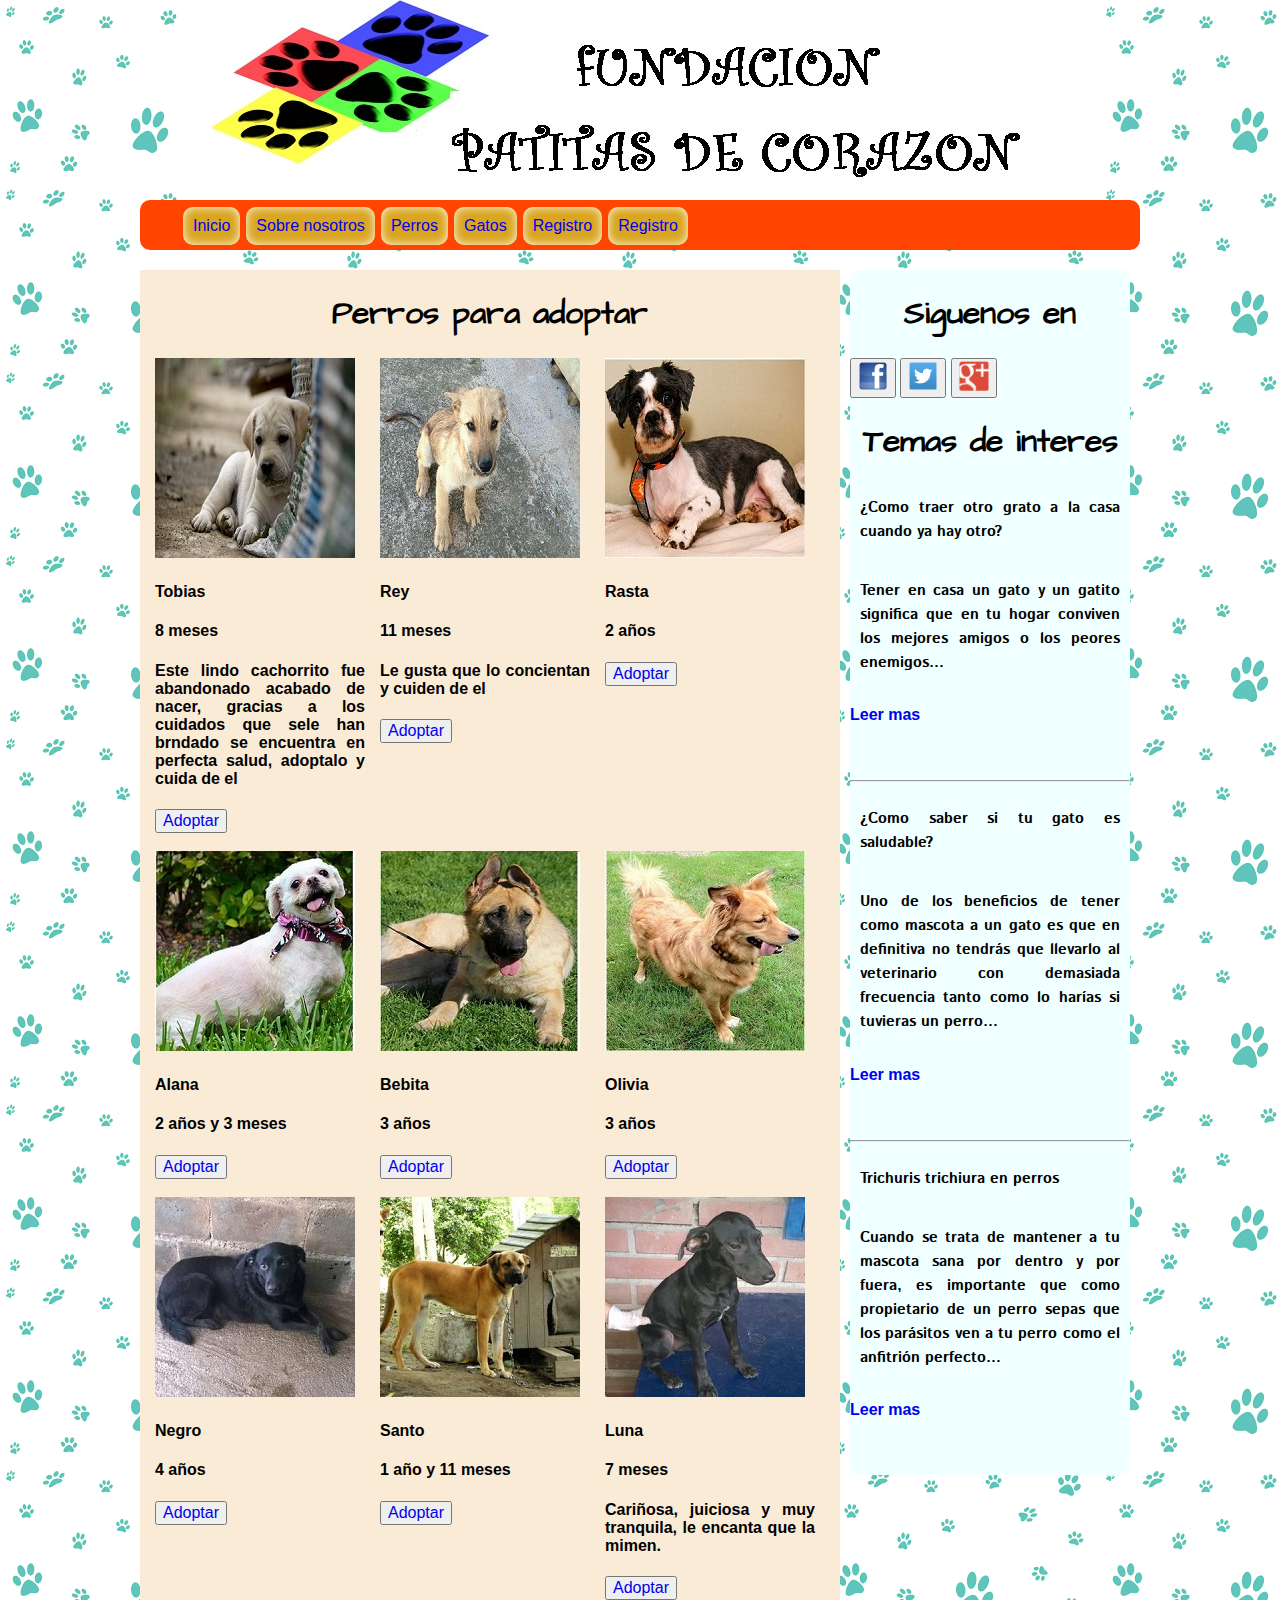
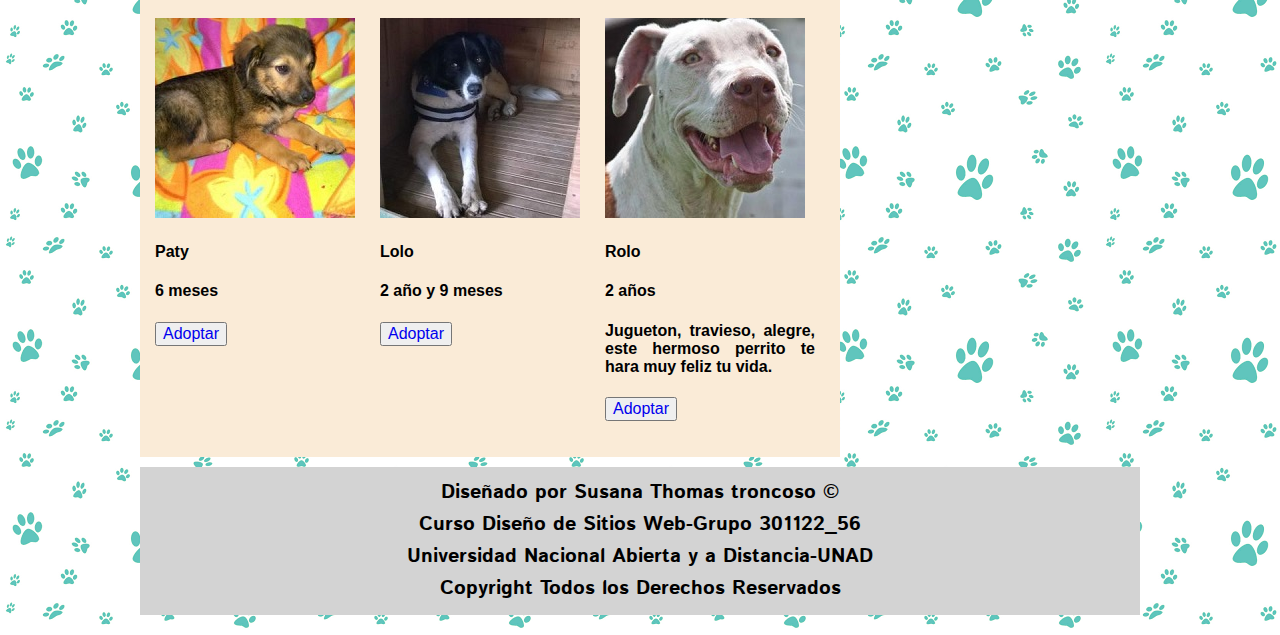
<file: STFPC/perros.html>
<!DOCTYPE html>
<html lang="en" class"no-js">

<!--cabecera-->
<head>
	<meta charset="UTF-8">
	<meta name="description" content="Fundacion que adopta perros y gatos"/>
	<meta name="author" content="Susana thomas troncoso"/>
	<meta name="keywords" content="adopcion, perros, gatos, fundacion"/>
	<link rel="stylesheet" type="text/css" href="css/estilos.css">
    <link rel="stylesheet" href="css/normalize.css">
	<link href='https://fonts.googleapis.com/css?family=Indie+Flower|Bangers|Architects+Daughter' rel='stylesheet' type='text/css'>
    <link href='https://fonts.googleapis.com/css?family=Istok+Web' rel='stylesheet' type='text/css'>
	<title>FUNDACION PATITAS DE CORAZON</title>
</head>


<body>
	<!--Primera seccion de la pagina-->
	<div id="contenido">
	<header>
	<a href="index.html" target="_self"><img src="img/logo1.jpg" class ="img-center"></a>
    </header>

<!--segunda Seccion: botones, link-->
	<nav>		
	   <ul class="menu">
        <li><a href="patitas de corazon.html">Inicio</a></li>
        <li><a href="sobre nosotros.html">Sobre nosotros</a></li>
        <li><a href="perros.html">Perros</a></li>
        <li><a href="gatos.html">Gatos</a></li>
        <li><a href="registro.html">Registro</a></li>
        <li><a href="Registro.html">Registro</a></li>
     </ul>
		</nav>
	
<!--Tercera seccion: cuerpo de la pagina-->
	<SECTION>

		<h1>Perros para adoptar</h1>
	<div id="linea1">
		<div style="text-align:center; margin:0 auto;width:100%;">
        <div style="width: 30%; float: left;margin:0px 15px 0px 15px;text-align:justify;">
            <img src="img/tobias.jpg"><h4>Tobias</h4><h4>8 meses</h4> <h4>Este lindo cachorrito fue abandonado acabado de nacer, gracias a los cuidados que sele han brndado se encuentra en perfecta salud, adoptalo y cuida de el</h4><button> <a href="adopciones.html" >Adoptar</a></button></div>

        <div style="width: 30%; float: left;margin:0px 15px 0px 0px;text-align:justify;">
            <img src="img/rey.jpg"><h4>Rey</h4><h4>11 meses </h4><h4>Le gusta que lo concientan y cuiden de el</h4><button> <a href="adopciones.html" >Adoptar</a></button></div>

        <div style="width: 30%; float: left;margin:0px 0px 0px 0px;text-align:justify;">
            <img src="img/rasta.jpg"><h4>Rasta</h4><h4>2 años   </h4><button> <a href="adopciones.html" >Adoptar</a></button></div>
        <div style="clear: both;"/>
        </div>
	
</div>
<br>
<div id="Linea2">
<div style="text-align:center; margin:0 auto;width:100%;">
        <div style="width: 30%; float: left;margin:0px 15px 0px 15px;text-align:justify;"><img src="img/alana.jpg"><h4>Alana</h4><h4>2 años y 3 meses </h4><button> <a href="adopciones.html" >Adoptar</a></button></div>

        <div style="width: 30%; float: left;margin:0px 15px 0px 0px;text-align:justify;"><img src="img/bebita.jpg"><h4>Bebita</h4><h4>3 años
        </h4><button> <a href="adopciones.html" >Adoptar</a></button></div>

        <div style="width: 30%; float: left;margin:0px 0px 0px 0px;text-align:justify;"><img src="img/olivia.jpg"><h4>Olivia</h4><h4>3 años
        </h4><button> <a href="adopciones.html" >Adoptar</a></button></div>
        <div style="clear: both;"/>
        </div>

<br>
<div id="Linea3">
<div style="text-align:center; margin:0 auto;width:100%;">
        <div style="width: 30%; float: left;margin:0px 15px 0px 15px;text-align:justify;"><img src="img/negro.jpg"><h4>Negro</h4><h4>4 años</h4><button> <a href="adopciones.html" >Adoptar</a></button></div>

        <div style="width: 30%; float: left;margin:0px 15px 0px 0px;text-align:justify;"><img src="img/santo.jpg"><h4>Santo</h4><h4>1 año y 11 meses
        </h4><button> <a href="adopciones.html" >Adoptar</a></button></div>

        <div style="width: 30%; float: left;margin:0px 0px 0px 0px;text-align:justify;"><img src="img/luna.jpg"><h4>Luna</h4><h4>7 meses</h4> <h4>        Cariñosa, juiciosa y muy tranquila, le encanta que la mimen.
        </h4><button> <a href="adopciones.html" >Adoptar</a></button></div>
        <div style="clear: both;"/>
        </div>

        <br>
<div id="Linea4">
<div style="text-align:center; margin:0 auto;width:100%;">
        <div style="width: 30%; float: left;margin:0px 15px 0px 15px;text-align:justify;"><img src="img/paty.jpg"><h4>Paty</h4><h4>6 meses</h4><button> <a href="adopciones.html" >Adoptar</a></button></div>

        <div style="width: 30%; float: left;margin:0px 15px 0px 0px;text-align:justify;"><img src="img/lolo.jpg"><h4>Lolo</h4><h4>2 año y 9 meses
        </h4><button> <a href="adopciones.html" >Adoptar</a></button></div>

        <div style="width: 30%; float: left;margin:0px 0px 0px 0px;text-align:justify;"><img src="img/rolo.jpg"><h4>Rolo</h4><h4>2 años</h4> <h4> Jugueton, travieso, alegre, este hermoso perrito te hara muy feliz tu vida.
        </h4><button> <a href="adopciones.html" >Adoptar</a></button></div>
        <div style="clear: both;"/>
        </div>
        <br>
        <br>
	
</div>
		
		</SECTION>

<!--Cuarta seccion, lado derecho: articulos de interes y redes sociales-->
	<aside>
		<article>
		<h1>Siguenos en </h1>

    <button>
	 <a href="http://www.facebook.com">  <img src="img/face.png" height="30px" width="30px"></a>
    </button>

    <button>
	  <a href="http://www.twitter.com"> <img src="img/twitter.png" height="30px" width="30px"></a>
    </button>

    <button>
	 <a href="https://plus.google.com">  <img src="img/google.png" height="30px" width="30px"></a>
    </button>

 	</article>

 	<article>
 		<h1>Temas de interes</h1>

 		<p>¿Como traer otro grato a la casa cuando ya hay otro? </p>
 		<P>
 			Tener en casa un gato y un gatito significa que en tu hogar conviven los mejores amigos o los peores enemigos… 
 		 <a href="http://sobreperrosygatos.com/traer-un-gatito-a-casa/">  <h4>Leer mas </h4> </a></p>
 		 	<hr>

 		 	<p> ¿Como saber si tu gato es saludable? </p>
 		 	<p> Uno de los beneficios de tener como mascota a un gato es que en definitiva no tendrás que llevarlo al veterinario con demasiada frecuencia tanto como lo harías si tuvieras un perro…
 		 		<a href="http://sobreperrosygatos.com/gato-saludable/"> <h4>Leer mas</h4> </a> </p>
          
          <hr>

 		 <p>Trichuris trichiura en perros  </p>
 		 <p> 	Cuando se trata de mantener a tu mascota sana por dentro y por fuera, es importante que como propietario de un perro sepas que los parásitos ven a tu perro como el anfitrión perfecto…
 		 	<a href="http://sobreperrosygatos.com/trichuris-trichiura-en-perros/"> <h4>Leer mas</h4> </a> </p>
 	</article>
		
			</aside>

	<!--Quinta seccion: Pie de pagina, nombre, grupo, curso-->

	<footer>
		<h3>Diseñado por Susana Thomas troncoso ©</h3>
		<h3>Curso Diseño de Sitios Web-Grupo 301122_56</h3>
		<h3>Universidad Nacional Abierta y a Distancia-UNAD</h3>
		<h3>Copyright Todos los Derechos Reservados</h3>
	</footer>
</div>
</body>

<!--Librerias de normalizacion-->

<script src="js/modernizr.js"></script>   
<script src="js/prefixfree.min.js"></script>
<script src="js/jquery-2.1.1.js"></script>   






</html>
</file>
<file: css/estilos.css>
/*font-family: 'Architects Daughter', cursive;
font-family: 'Bangers', cursive;
font-family: 'Indie Flower', cursive;
font-family: 'Istok Web', sans-serif;  */


#contenido{
    width: 1000px;
    height: auto;
    margin: auto;
    position: relative;
    


}
body {
    background-image: url(../img/fondo1.jpg);
}

h1{
font-family: 'Architects Daughter', cursive;
color: black;
margin-left: 10px;
font-size: 30px;
text-align: center; 
}

h2{
font-family: 'Indie Flower', cursive;
color: black;
margin-left: 10px;
font-size: 25px;
text-align: center; 
}

h3{
font-family: 'Istok Web', sans-serif;
color: black;
font-size: 20px;
text-align: center;
line-height: 12px; 
}

nav{
width: 1000px;
height: 50px;
background: #FF4500;
border-radius: 10px;

}
ul{
margin: auto;
padding-top: 4px;
}

li{
    float: left;
    list-style-type: none;
    padding: 10px;
    background: #DAA520;
    margin: 3px;
    border-radius: 10px;
    box-shadow: 0 0 10px white inset; }

section{
    width: 700px;
    height: auto;
    float: left;
    margin-top: 20px;
    background:     #FAEBD7;
    margin-bottom: 10px;

}


aside{

    width: 280px;
    background:     #F0FFFF;
    height: auto;
    float: left;
    margin-left: 10px;
    margin-top: 20px;
    border-radius: 10px;
}

IMG.img-center{
    display: block;
    margin-left: auto;
    margin-right: auto;
    border:none;}

    a{
    text-decoration: none;
}

form{    
    margin-left: 20px;     
    margin-top: 20px;    
    margin-bottom: 20px;
    } 
input:focus {
  border: 2px solid #000;
  background: #F3F3F3;
}



footer{ 
width: 1000px;
height: auto;
background: #D3D3D3;
float: left;
margin-bottom: 20px;
margin-top: 20px;
}

p{
font-family: 'Istok Web', sans-serif;
    font-size: 15px;
    font-weight: bolder;
    line-height: 24px;
    padding: 10px;
    text-align: justify;
    
}
.ancho_menu_home{width: 900px;}
.ancho_menu_paginas{width: 970px;}
</file>
<file: STFPC/css/estilos.css>
/*font-family: 'Architects Daughter', cursive;
font-family: 'Bangers', cursive;
font-family: 'Indie Flower', cursive;
font-family: 'Istok Web', sans-serif;  */


#contenido{
    width: 1000px;
    height: auto;
    margin: auto;
    position: relative;
    


}
body {
    background-image: url(../img/fondo1.jpg);
}

h1{
font-family: 'Architects Daughter', cursive;
color: black;
margin-left: 10px;
font-size: 30px;
text-align: center; 
}

h2{
font-family: 'Indie Flower', cursive;
color: black;
margin-left: 10px;
font-size: 25px;
text-align: center; 
}

h3{
font-family: 'Istok Web', sans-serif;
color: black;
font-size: 20px;
text-align: center;
line-height: 12px; 
}

nav{
width: 1000px;
height: 50px;
background: #FF4500;
border-radius: 10px;

}
ul{
margin: auto;
padding-top: 4px;
}

li{
    float: left;
    list-style-type: none;
    padding: 10px;
    background: #DAA520;
    margin: 3px;
    border-radius: 10px;
    box-shadow: 0 0 10px white inset; }

section{
    width: 700px;
    height: auto;
    float: left;
    margin-top: 20px;
    background:     #FAEBD7;
    margin-bottom: 10px;

}


aside{

    width: 280px;
    background:     #F0FFFF;
    height: auto;
    float: left;
    margin-left: 10px;
    margin-top: 20px;
    border-radius: 10px;
}

IMG.img-center{
    display: block;
    margin-left: auto;
    margin-right: auto;
    border:none;}

    a{
    text-decoration: none;
}

form{    
    margin-left: 20px;     
    margin-top: 20px;    
    margin-bottom: 20px;
    } 
input:focus {
  border: 2px solid #000;
  background: #F3F3F3;
}



footer{ 
width: 1000px;
height: auto;
background: #D3D3D3;
float: left;
margin-bottom: 20px;
}

p{
font-family: 'Istok Web', sans-serif;
    font-size: 15px;
    font-weight: bolder;
    line-height: 24px;
    padding: 10px;
    text-align: justify;
    
}
.ancho_menu_home{width: 900px;}
.ancho_menu_paginas{width: 970px;}
</file>
